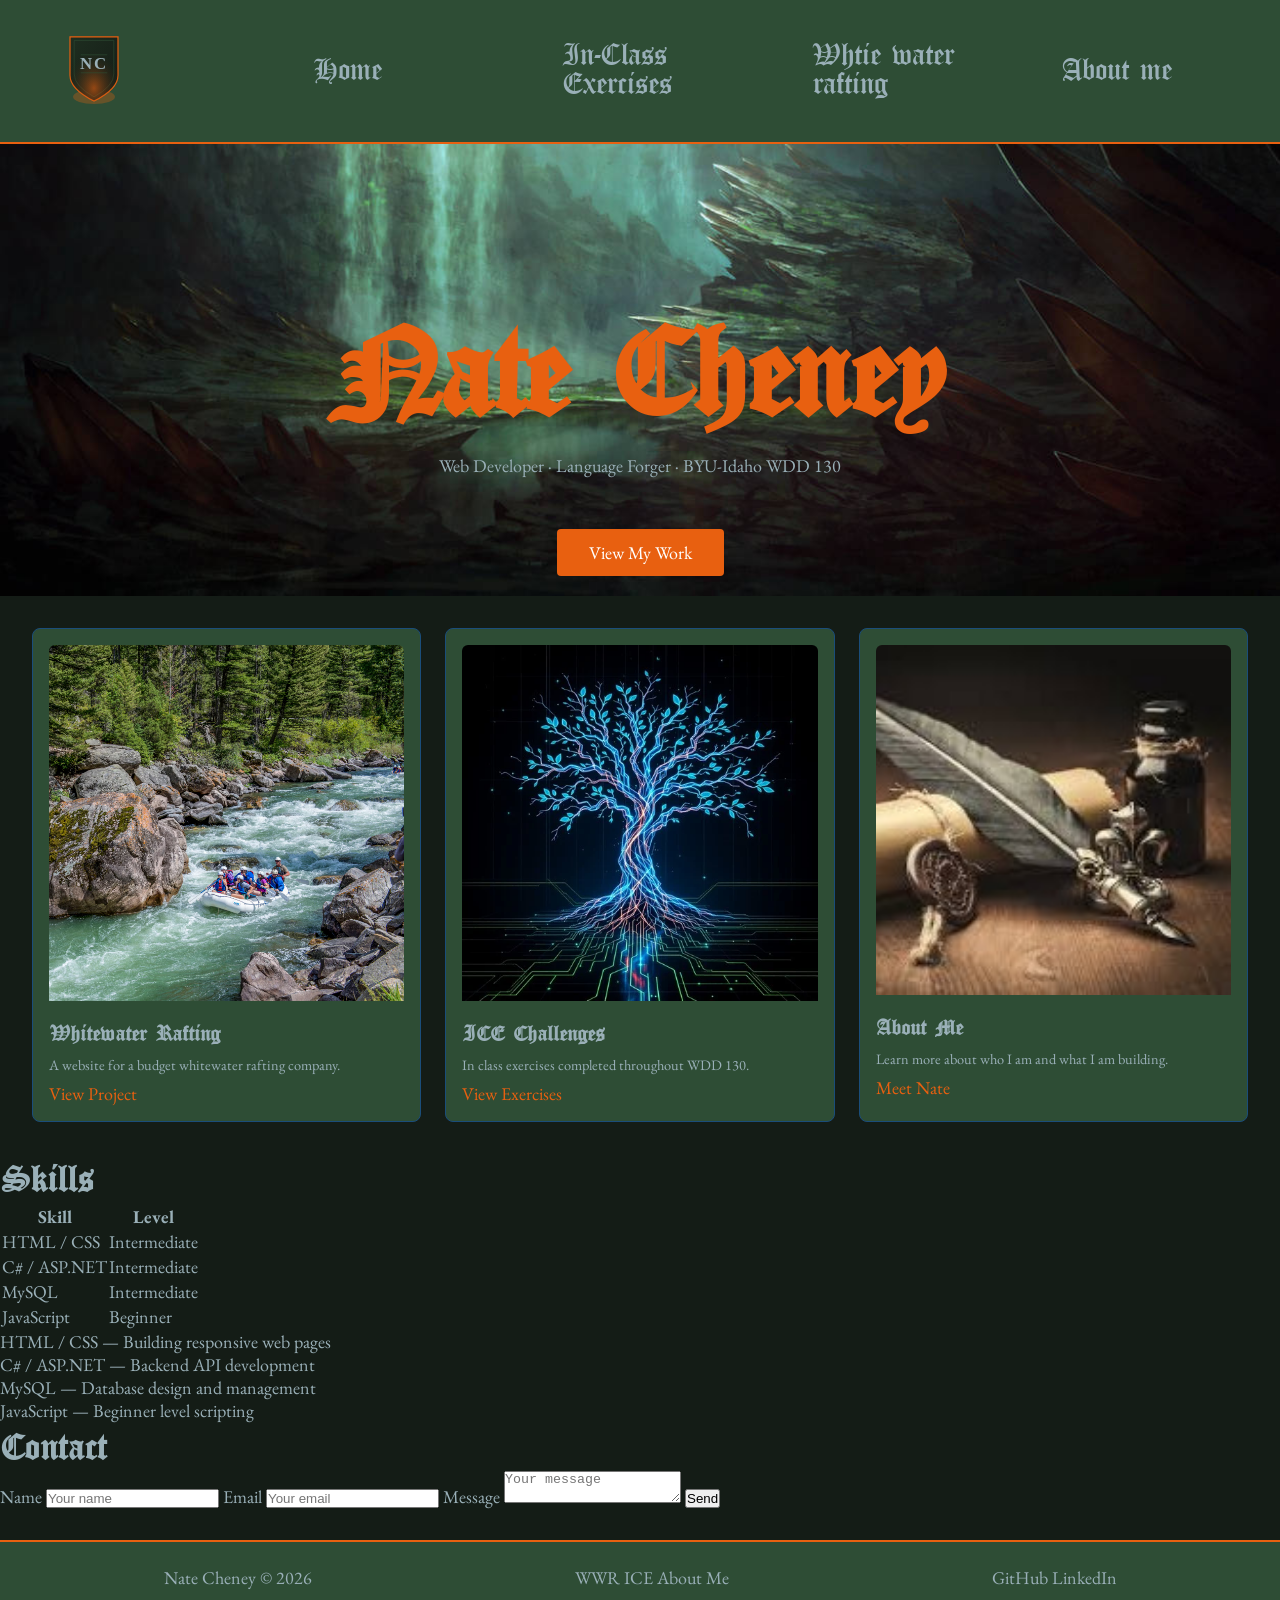
<file: index.html>
<!DOCTYPE html>
<html lang="en">
    <head>
        <meta charset="UTF-8">
        <meta name="viewport" content="width=device-width, initial-scale=1.0">
        <title>Nate Cheney | WDD 130 Portal</title>
        <link rel="stylesheet" href="styles/portal.css">
    </head>
<body>
    <div id="content">
        <header>
            <nav id="main-nav">
                <a href="index.html" id="logolink">
                <img src="Images\nc_logo.svg" alt="NC Logo" class="logo">
            </a>
                <a href="index.html">Home</a>
                <a href="ice.html">In-Class Exercises</a>
                <a href="White_water_raffting\index.html">Whtie water rafting</a>
                <a href="about.html">About me</a>
            </nav>
        </header>
        <main>
            <section id="hero">
                <img src="Images\crystal_caves_by_josheiten_d5z8fes-pre.jpg" alt="hero image" id="hero-img">
                <div id="hero-msg">
                    <h1>Nate Cheney</h1>
                    <p>Web Developer · Language Forger · BYU-Idaho WDD 130</p>
                    <a href="#projects" class="btn">View My Work</a>
                </div>
            </section>
            <section id="projects">
                <div class="card">
                    <img src="Images\464912f01ede0c622b607bbdfcefc68f860dd9e0-2100x1402.avif" alt="Whitewater Rafting Site">
                    <h2>Whitewater Rafting</h2>
                    <p>A website for a budget whitewater rafting company.</p>
                    <a href="White_water_raffting/index.html">View Project</a>
                </div>
                <div class="card">
                    <img src="Images\digital-tree-network-stockcake.webp" alt="In Class Exercises">
                    <h2>ICE Challenges</h2>
                    <p>In class exercises completed throughout WDD 130.</p>
                    <a href="ice.html">View Exercises</a>
                </div>
                <div class="card">
                    <img src="Images\scroll(01).jpg" alt="About Me">
                    <h2>About Me</h2>
                    <p>Learn more about who I am and what I am building.</p>
                    <a href="about.html">Meet Nate</a>
                </div>
            </section>
            <section id="skills">
                <h2>Skills</h2>
                <table>
                    <tr>
                        <th>Skill</th>
                        <th>Level</th>
                    </tr>
                    <tr>
                        <td>HTML / CSS</td>
                        <td>Intermediate</td>
                    </tr>
                    <tr>
                        <td>C# / ASP.NET</td>
                        <td>Intermediate</td>
                    </tr>
                    <tr>
                        <td>MySQL</td>
                        <td>Intermediate</td>
                    </tr>
                    <tr>
                        <td>JavaScript</td>
                        <td>Beginner</td>
                    </tr>
                </table>
                <ul>
                    <li>HTML / CSS — Building responsive web pages</li>
                    <li>C# / ASP.NET — Backend API development</li>
                    <li>MySQL — Database design and management</li>
                    <li>JavaScript — Beginner level scripting</li>
                </ul>
            </section>
        
            <section id="contact">
                <h2>Contact</h2>
                <form>
                    <label for="name">Name</label>
                    <input type="text" id="name" name="name" placeholder="Your name">
                    <label for="email">Email</label>
                    <input type="email" id="email" name="email" placeholder="Your email">
                    <label for="message">Message</label>
                    <textarea id="message" name="message" placeholder="Your message"></textarea>
                    <button type="submit">Send</button>
                </form>
            </section>
        </main>
        <footer>
            <p>Nate Cheney &copy; 2026</p>
            <nav>
                <a href="wwr.html">WWR</a>
                <a href="ice.html">ICE</a>
                <a href="about.html">About Me</a>
            </nav>
            <div class="social">
                <a href="https://github.com" target="_blank">GitHub</a>
                <a href="https://linkedin.com" target="_blank">LinkedIn</a>
            </div>
        </footer>
    </div>
</body>
</html>
</file>
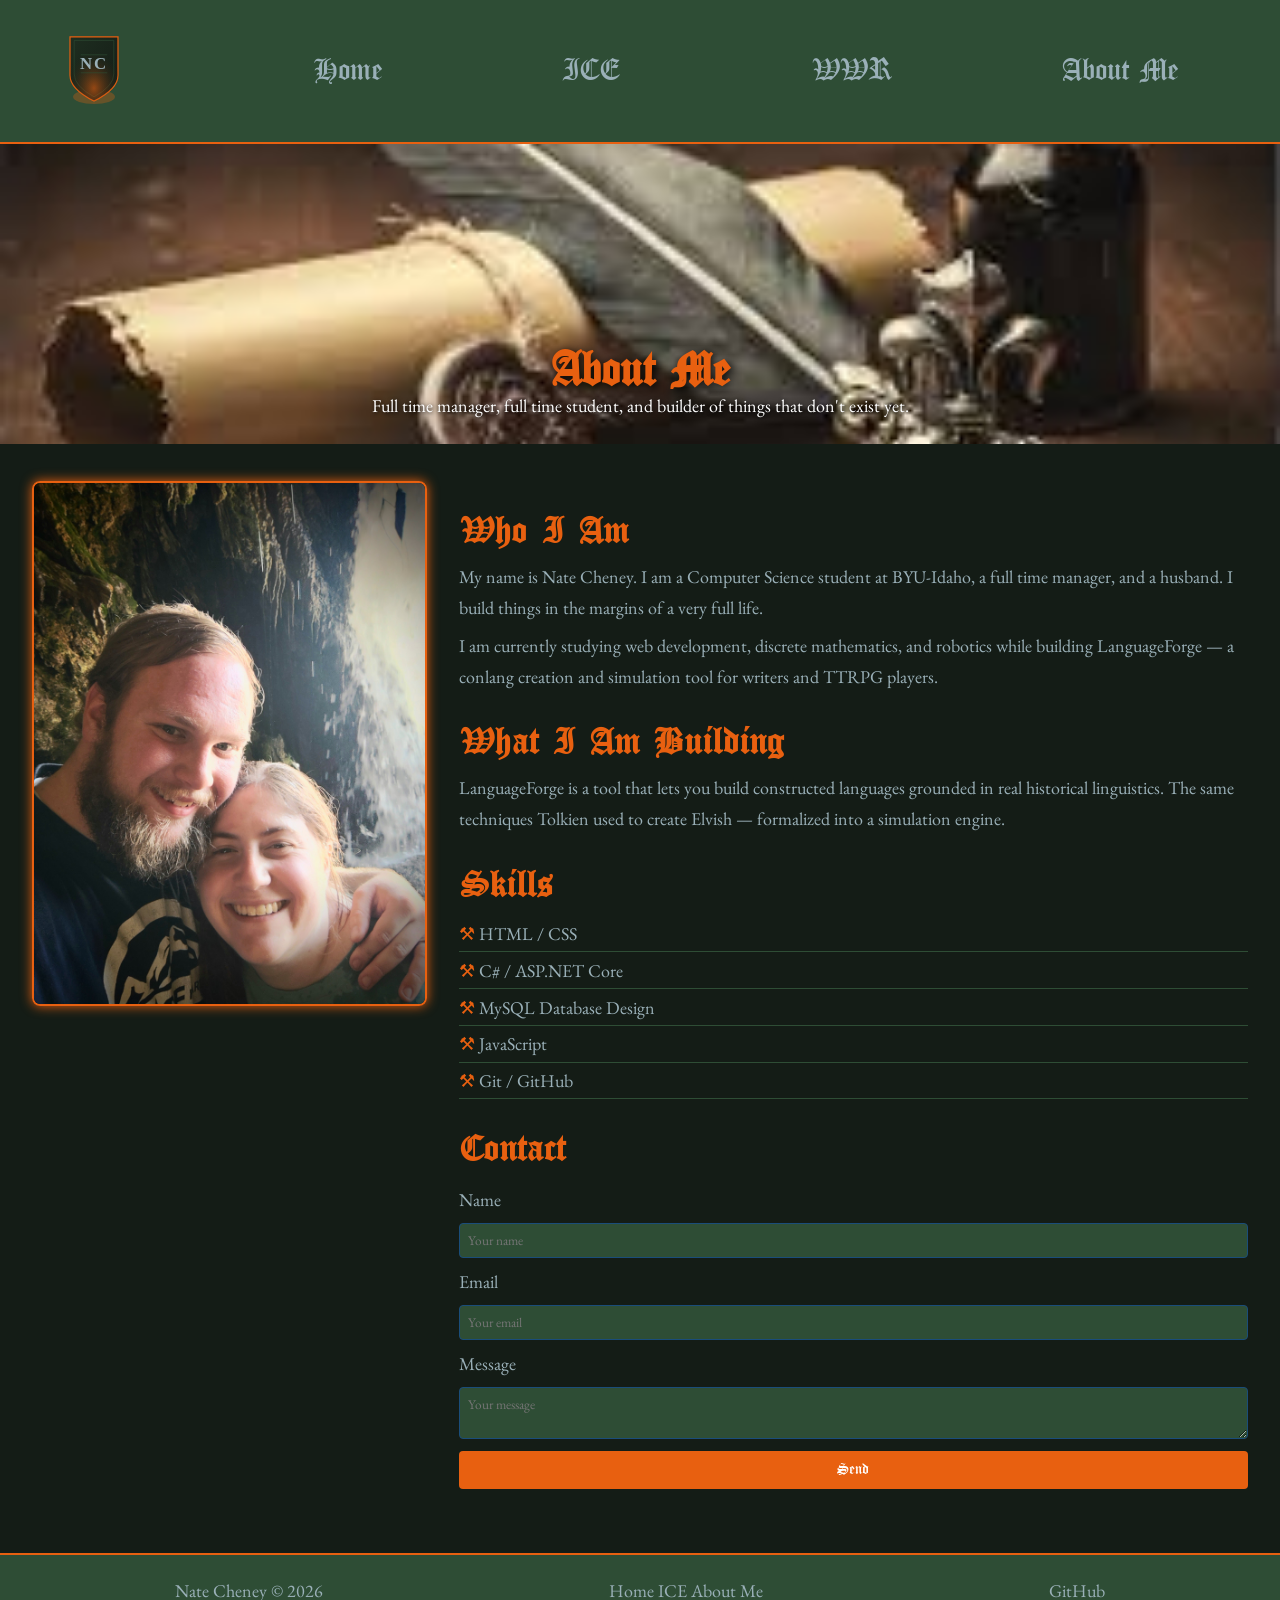
<file: about.html>
<!DOCTYPE html>
<html lang="en">
    <head>
        <meta charset="UTF-8">
        <meta name="viewport" content="width=device-width, initial-scale=1.0">
        <title>Nate Cheney | About Me</title>
        <link rel="stylesheet" href="styles/portal.css">
    </head>
    <body>
        <div id="content">
            <header>
                <nav id="main-nav">
                    <a href="index.html" id="logolink">
                        <img src="Images/nc_logo.svg" alt="NC Logo" class="logo">
                    </a>
                    <a href="index.html">Home</a>
                    <a href="ice.html">ICE</a>
                    <a href="White_water_raffting/index.html">WWR</a>
                    <a href="about.html">About Me</a>
                </nav>
            </header>
            <main>
                <section id="about-hero">
                    <section id="about-hero">
                        <img src="Images/scroll.jpg" alt="scroll" id="about-hero-img">
                        <div id="about-hero-msg">
                            <h1>About Me</h1>
                            <p>Full time manager, full time student, and builder of things that don't exist yet.</p>
                        </div>
                    </section>
                </section>
                <section id="about-content">
                    <img src="Images/nate.jpg" alt="Nate Cheney" id="profile-img">
                    <div id="about-text">
                        <h2>Who I Am</h2>
                        <p>My name is Nate Cheney. I am a Computer Science student at BYU-Idaho, a full time manager, and a husband. I build things in the margins of a very full life.</p>
                        <p>I am currently studying web development, discrete mathematics, and robotics while building LanguageForge — a conlang creation and simulation tool for writers and TTRPG players.</p>
                        <h2>What I Am Building</h2>
                        <p>LanguageForge is a tool that lets you build constructed languages grounded in real historical linguistics. The same techniques Tolkien used to create Elvish — formalized into a simulation engine.</p>
                        <h2>Skills</h2>
                        <ul>
                            <li>HTML / CSS</li>
                            <li>C# / ASP.NET Core</li>
                            <li>MySQL Database Design</li>
                            <li>JavaScript</li>
                            <li>Git / GitHub</li>
                        </ul>
                        <h2>Contact</h2>
                        <form>
                            <label for="name">Name</label>
                            <input type="text" id="name" name="name" placeholder="Your name">
                            <label for="email">Email</label>
                            <input type="email" id="email" name="email" placeholder="Your email">
                            <label for="message">Message</label>
                            <textarea id="message" name="message" placeholder="Your message"></textarea>
                            <button type="submit">Send</button>
                        </form>
                    </div>
                </section>
            </main>
            <footer>
                <p>Nate Cheney &copy; 2026</p>
                <nav>
                    <a href="index.html">Home</a>
                    <a href="ice.html">ICE</a>
                    <a href="about.html">About Me</a>
                </nav>
                <div class="social">
                    <a href="https://github.com/ncheney5" target="_blank">GitHub</a>
                </div>
            </footer>
        </div>
    </body>
</html>
</file>
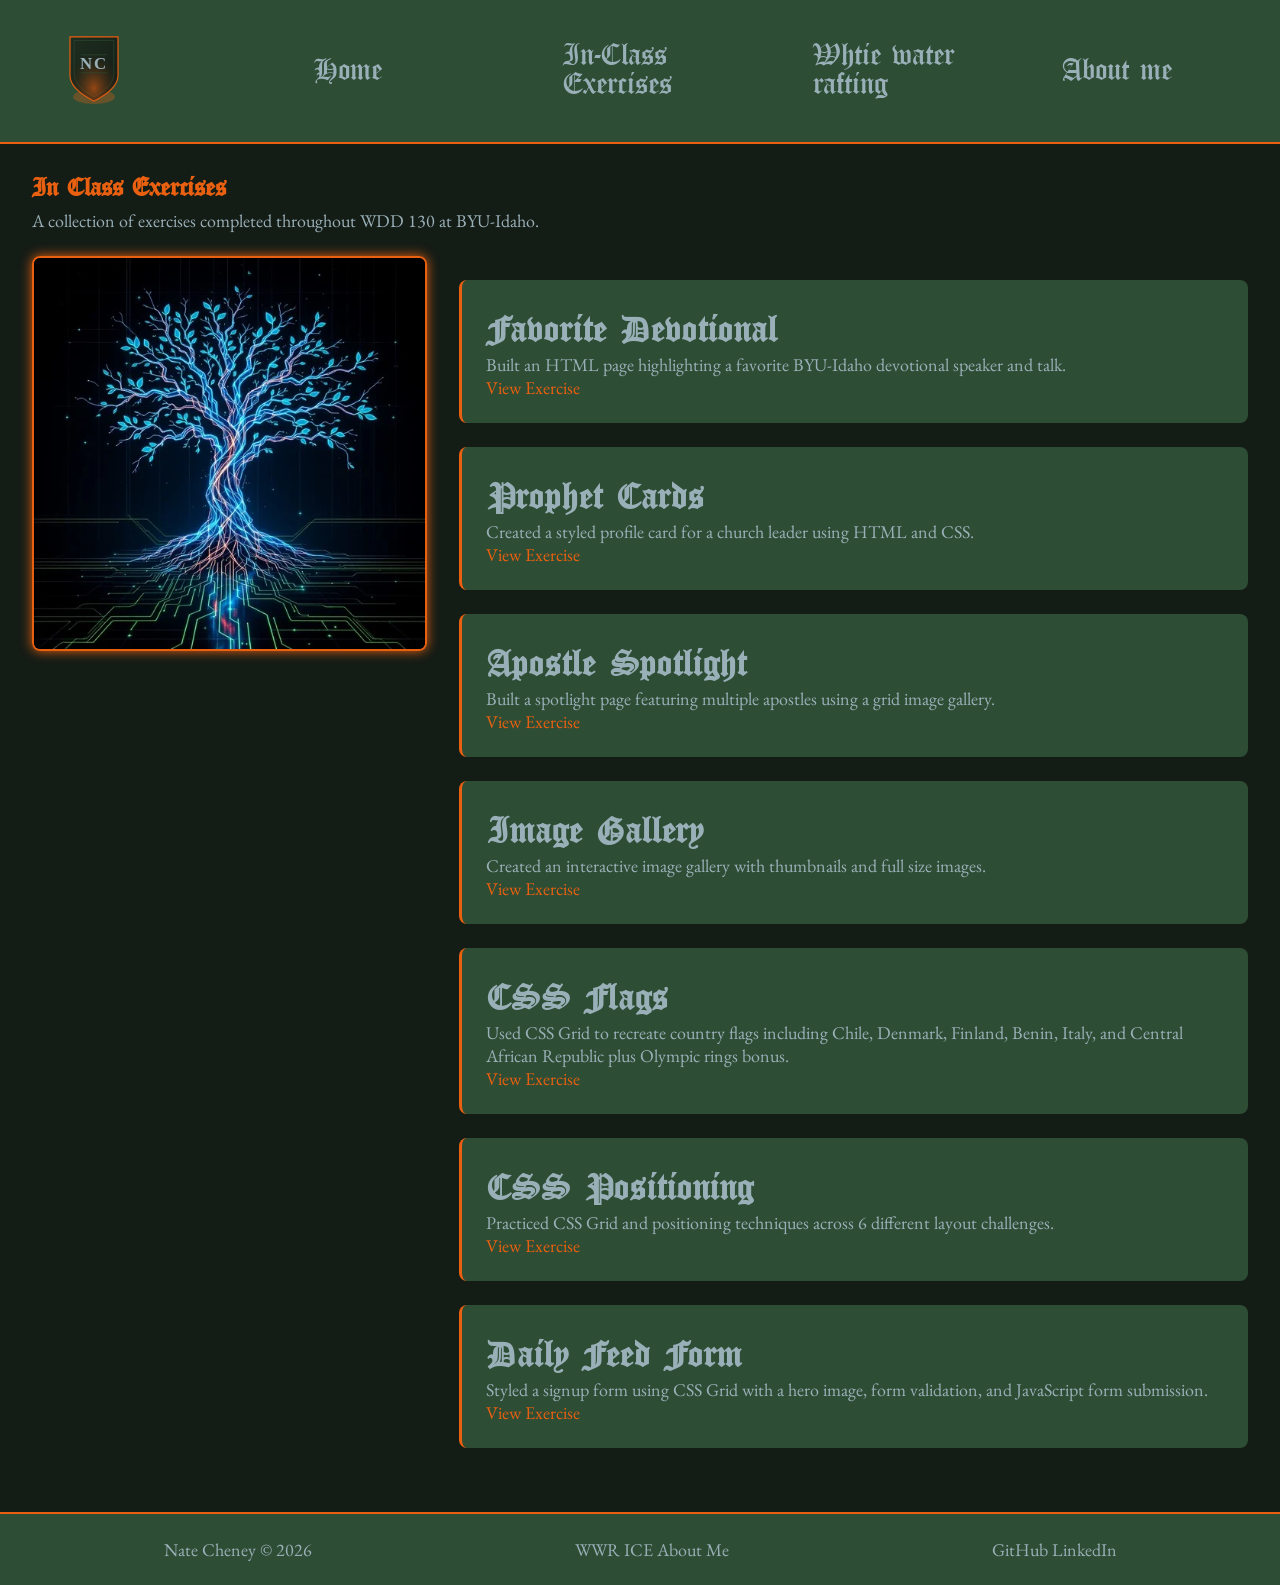
<file: ice.html>
<!DOCTYPE html>
<html lang="en">
    <head>
        <meta charset="UTF-8">
        <meta name="viewport" content="width=device-width, initial-scale=1.0">
        <title>Nate Cheney | WDD 130 Portal</title>
        <link rel="stylesheet" href="styles/portal.css">
    </head>
<body>
    <div id="content">
        <header>
            <nav id="main-nav">
                <a href="index.html" id="logolink">
                <img src="Images\nc_logo.svg" alt="NC Logo" class="logo">
            </a>
                <a href="index.html">Home</a>
                <a href="in_class_exercises\basics.html">In-Class Exercises</a>
                <a href="White_water_raffting\landing.html">Whtie water rafting</a>
                <a href="about.html">About me</a>
            </nav>
        </header>
        <main>
            <section id="ice-content">
                <h1>In Class Exercises</h1>
                <p>A collection of exercises completed throughout WDD 130 at BYU-Idaho.</p>
                <div id="ice-grid">
                    <img src="Images/digital-tree-network-stockcake.webp" alt="Language Forge Tech Tree" id="ice-hero-img">
                <ul>
                    <li>
                        <h2>Favorite Devotional</h2>
                        <p>Built an HTML page highlighting a favorite BYU-Idaho devotional speaker and talk.</p>
                        <a href="in_class_exercises/favorite_devo/favdevo.html" target="_blank">View Exercise</a>
                    </li>
                    <li>
                        <h2>Prophet Cards</h2>
                        <p>Created a styled profile card for a church leader using HTML and CSS.</p>
                        <a href="in_class_exercises/prophet_cards/prophet_cards/oaks.html" target="_blank">View Exercise</a>
                    </li>
                    <li>
                        <h2>Apostle Spotlight</h2>
                        <p>Built a spotlight page featuring multiple apostles using a grid image gallery.</p>
                        <a href="in_class_exercises/apostle_spotlight/apostle_spotlight/apostles.html" target="_blank">View Exercise</a>
                    </li>
                    <li>
                        <h2>Image Gallery</h2>
                        <p>Created an interactive image gallery with thumbnails and full size images.</p>
                        <a href="in_class_exercises/gallery/gallery/gallery.html" target="_blank">View Exercise</a>
                    </li>
                    <li>
                        <h2>CSS Flags</h2>
                        <p>Used CSS Grid to recreate country flags including Chile, Denmark, Finland, Benin, Italy, and Central African Republic plus Olympic rings bonus.</p>
                        <a href="in_class_exercises/grid_flags/grid_flags/flags.html" target="_blank">View Exercise</a>
                    </li>
                    <li>
                        <h2>CSS Positioning</h2>
                        <p>Practiced CSS Grid and positioning techniques across 6 different layout challenges.</p>
                        <a href="in_class_exercises/positioning/positioning.html" target="_blank">View Exercise</a>
                    </li>
                    <li>
                        <h2>Daily Feed Form</h2>
                        <p>Styled a signup form using CSS Grid with a hero image, form validation, and JavaScript form submission.</p>
                        <a href="in_class_exercises/signup/signup.html" target="_blank">View Exercise</a>
                    </li>
                </ul>
            </section>
        </main>
        <footer>
            <p>Nate Cheney &copy; 2026</p>
            <nav>
                <a href="wwr.html">WWR</a>
                <a href="ice.html">ICE</a>
                <a href="about.html">About Me</a>
            </nav>
            <div class="social">
                <a href="https://github.com" target="_blank">GitHub</a>
                <a href="https://linkedin.com" target="_blank">LinkedIn</a>
            </div>
        </footer>
    </div>
</body>
</html>
</file>
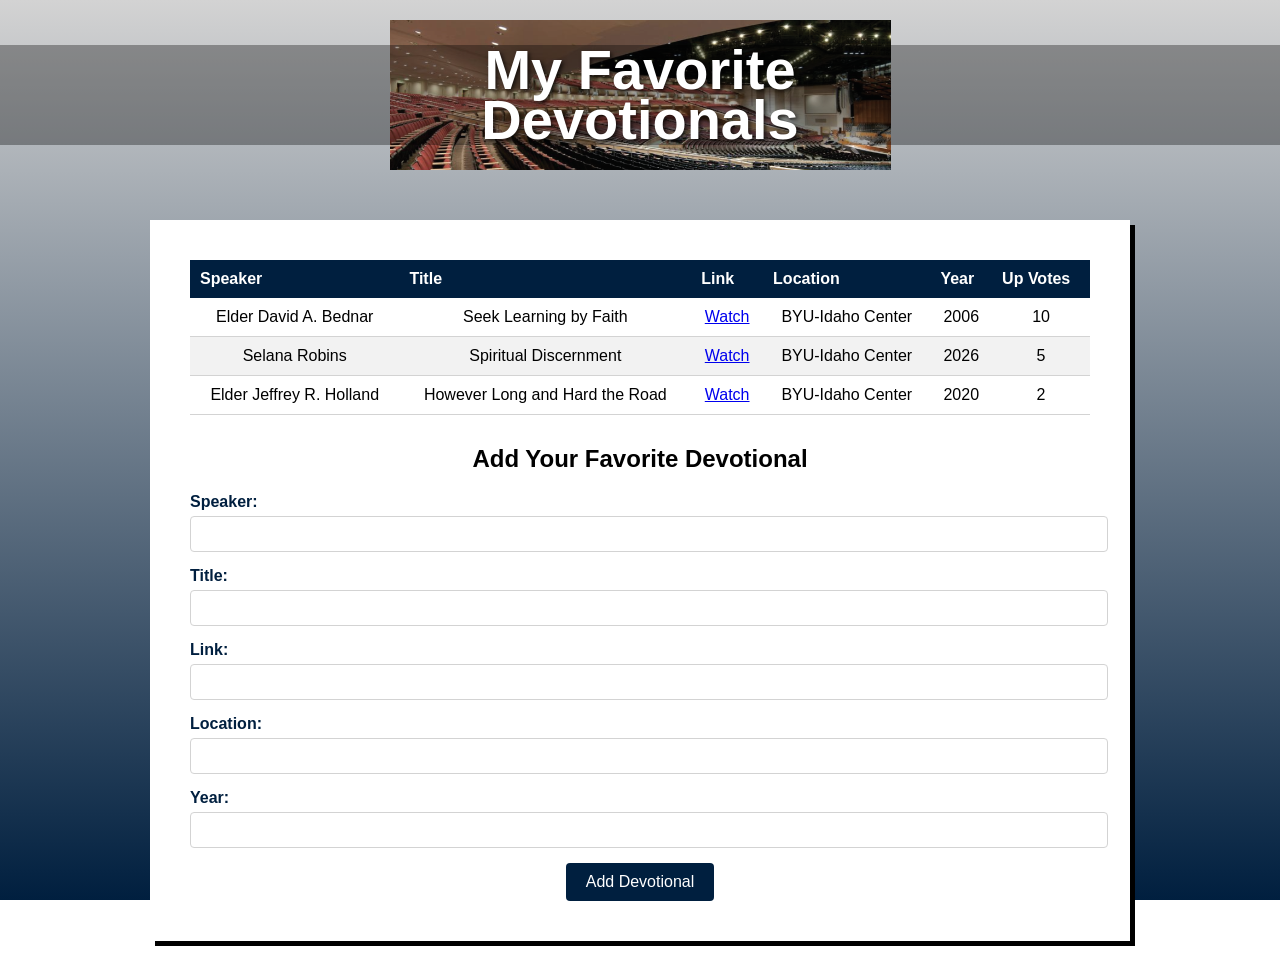
<file: in_class_exercises/favorite_devo/favdevo.html>
<!DOCTYPE html>
<html lang="en">
<head>
  <meta charset="UTF-8" />
  <meta name="viewport" content="width=device-width, initial-scale=1.0"/>
  <title>My Favorite Devotionals</title>
  <link rel="stylesheet" href="styles/styles.css" />
</head>
<body>
  <div class="container">
    <header class="header">
      <div class="header-image">
        <h1>My Favorite<br>Devotionals</h1>
      </div>
    </header>
    <main>
      <div class="content-box">
        <table>
          <thead>
            <tr>
              <th>Speaker</th>
              <th>Title</th>
              <th>Link</th>
              <th>Location</th>
              <th>Year</th>
              <th>Up Votes</th>
            </tr>
          </thead>
          <tbody>
            <tr>
              <td>Elder David A. Bednar</td>
              <td>Seek Learning by Faith</td>
              <td><a href="https://www.byui.edu/speeches/devotionals/david-a-bednar/seek-learning-by-faith-september-29-2006">Watch</a></td>
              <td>BYU-Idaho Center</td>
              <td>2006</td>
              <td>10</td>
            </tr>
            <tr>
              <td>Selana Robins</td>
              <td>Spiritual Discernment</td>
              <td><a href="https://www.byui.edu/speeches/devotionals/selena-robins/spiritual-discernment-may-26-2026">Watch</a></td>
              <td>BYU-Idaho Center</td>
              <td>2026</td>
              <td>5</td>
            </tr>
            <tr>
              <td>Elder Jeffrey R. Holland</td>
              <td>However Long and Hard the Road</td>
              <td><a href="https://www.byui.edu/speeches/devotionals/jeffrey-r-holland/how-ever-long-and-hard-the-road-may-19-2020">Watch</a></td>
              <td>BYU-Idaho Center</td>
              <td>2020</td>
              <td>2</td>
            </tr>
          </tbody>
        </table>
        <h2>Add Your Favorite Devotional</h2>
        <form>
          <div>
            <label for="speaker">Speaker:</label>
            <input type="text" id="speaker" name="speaker" required />
          </div>
          <div>
            <label for="title">Title:</label>
            <input type="text" id="title" name="title" required />
          </div>
          <div>
            <label for="link">Link:</label>
            <input type="url" id="link" name="link" required />
          </div>
          <div>
            <label for="location">Location:</label>
            <input type="text" id="location" name="location" required />
          </div>
          <div>
          <label for="year">Year:</label>
          <input type="number" id="year" name="year" required />
          </div>
          <button type="submit">Add Devotional</button>
        </form>
      </div>
    </main>
  </div>
</body>
</html>
</file>
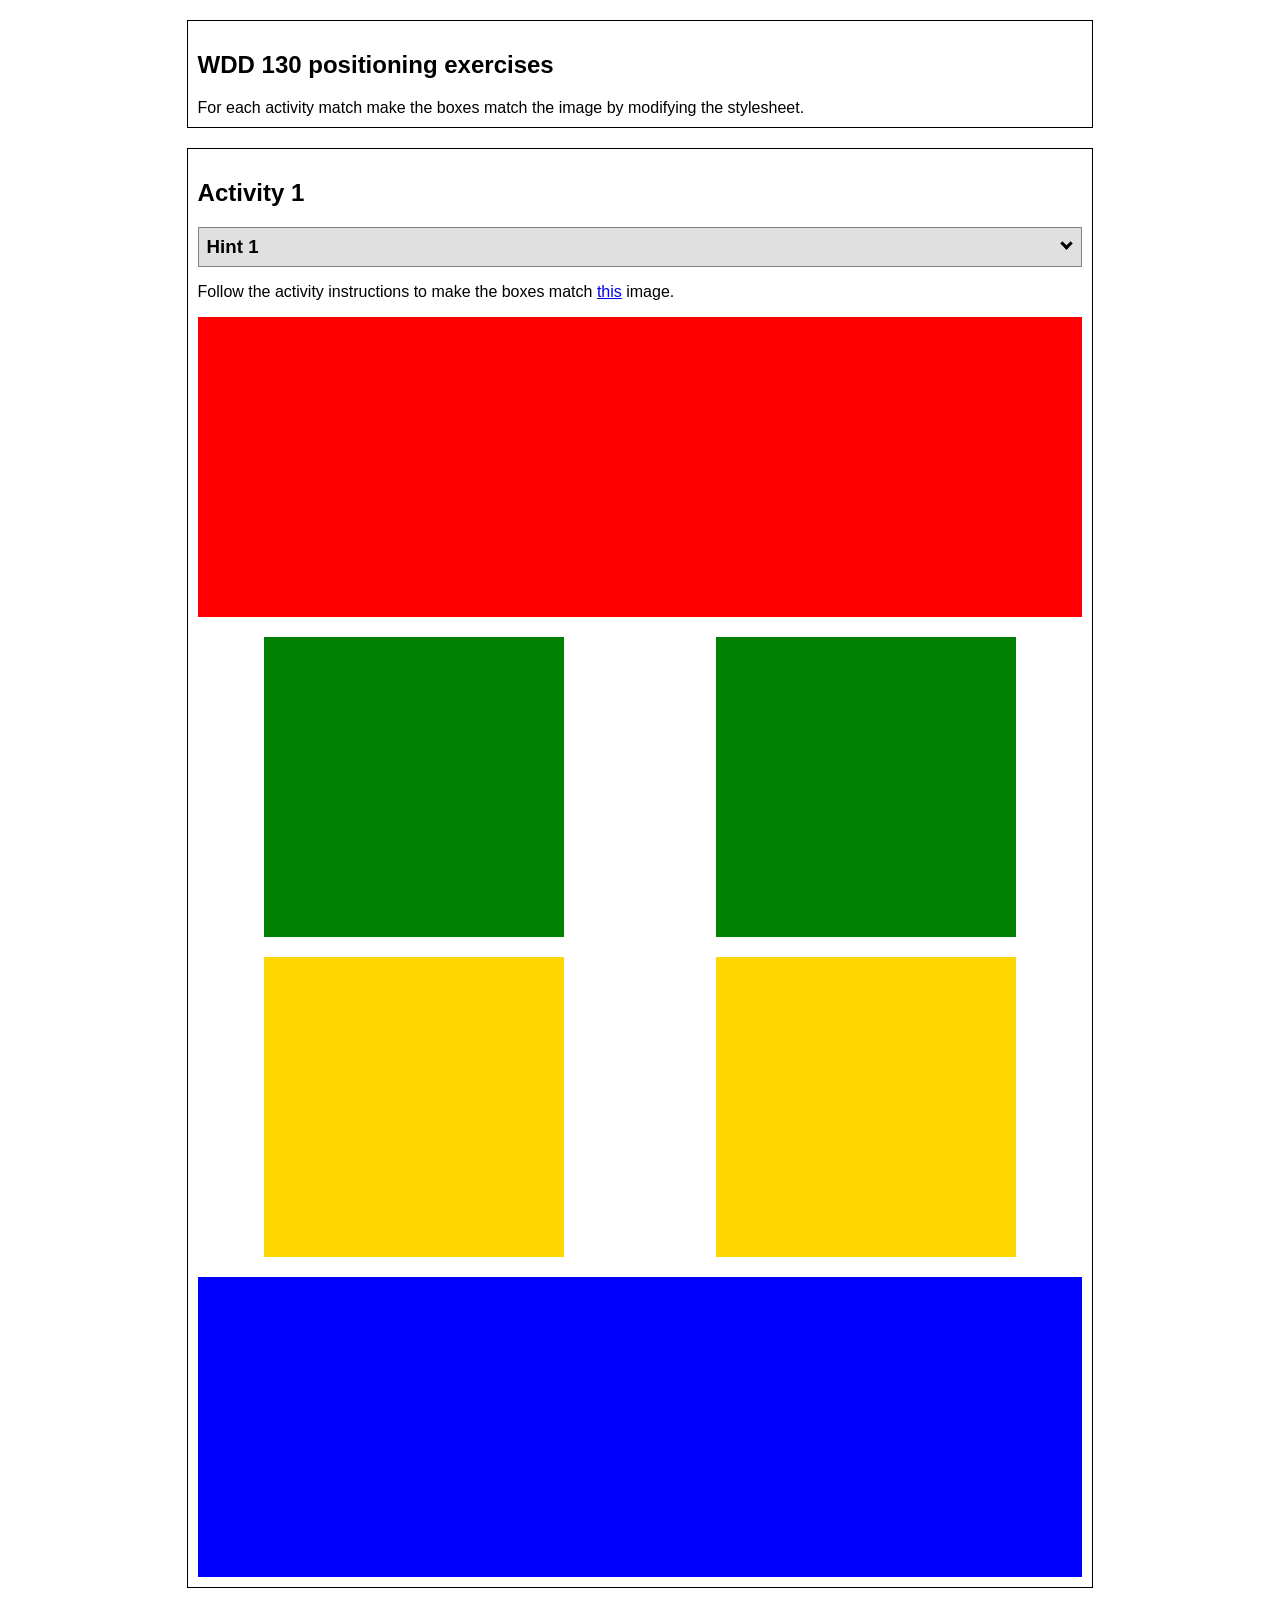
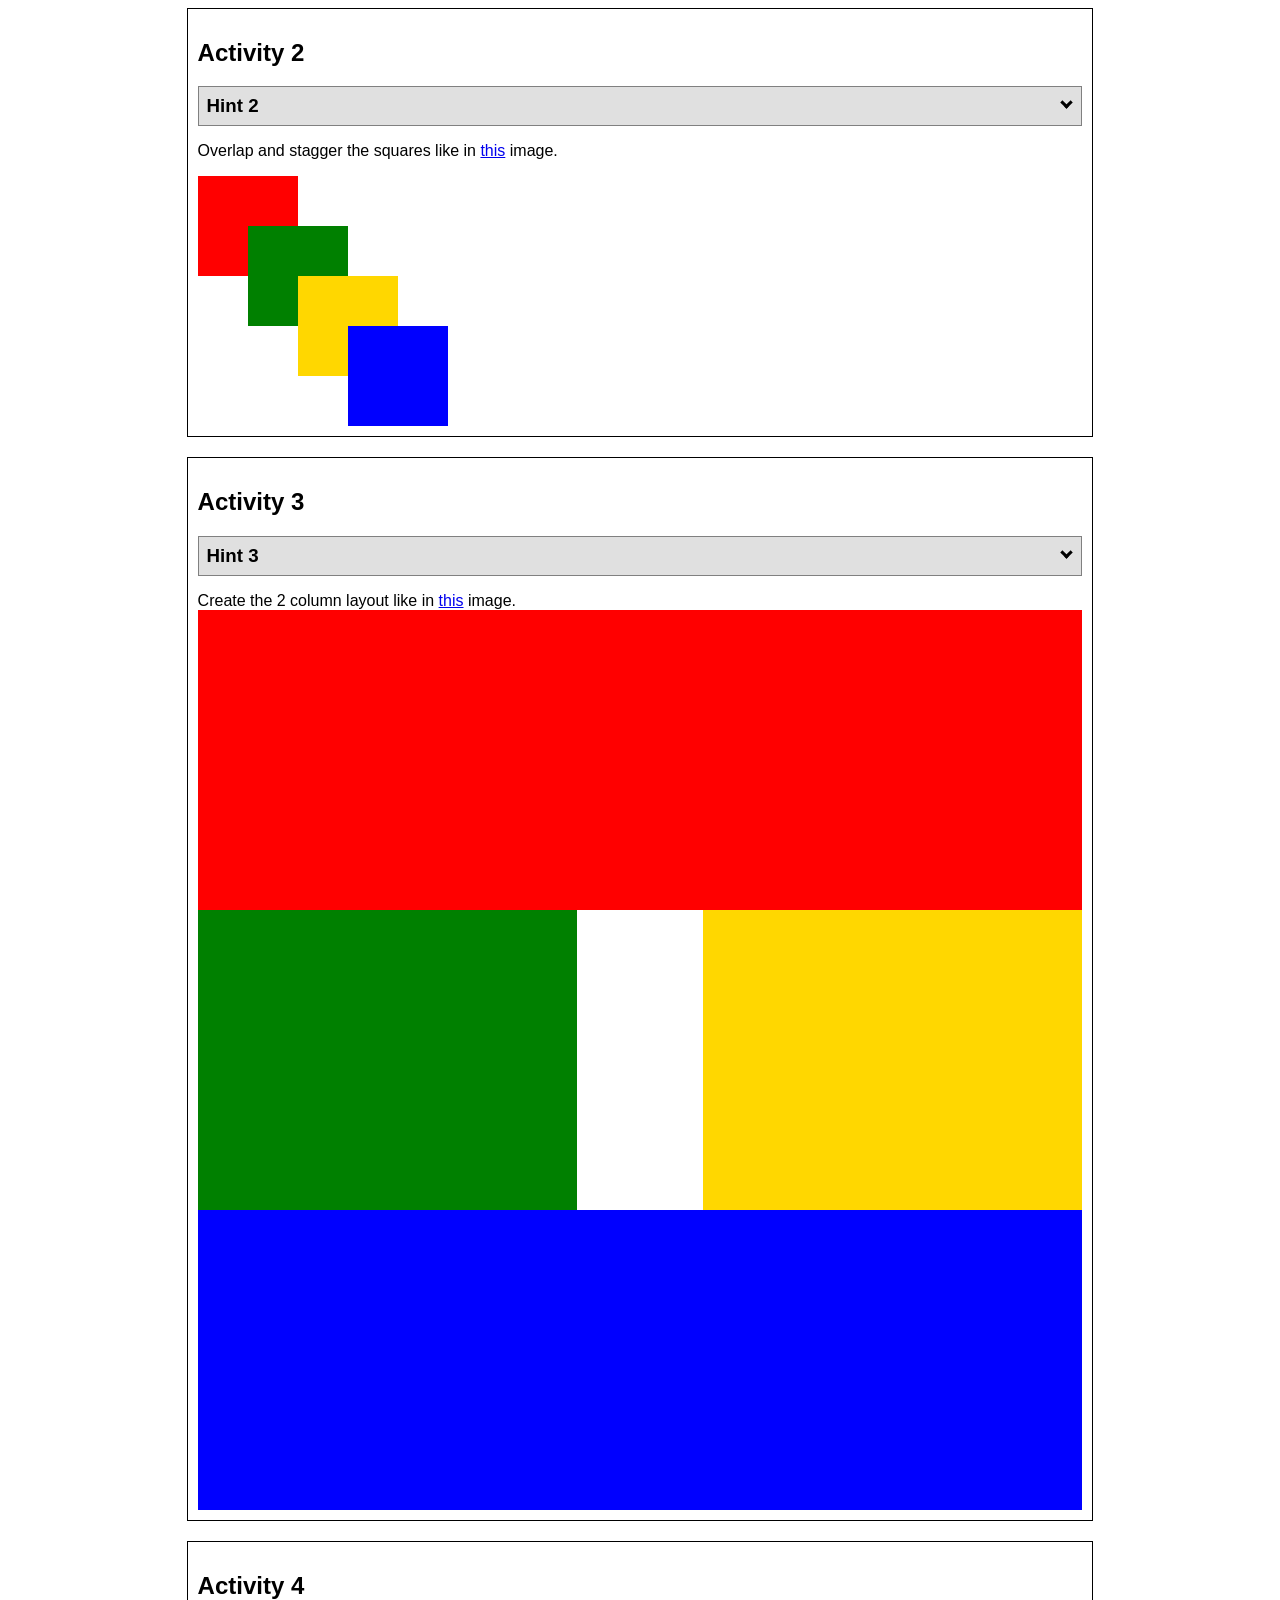
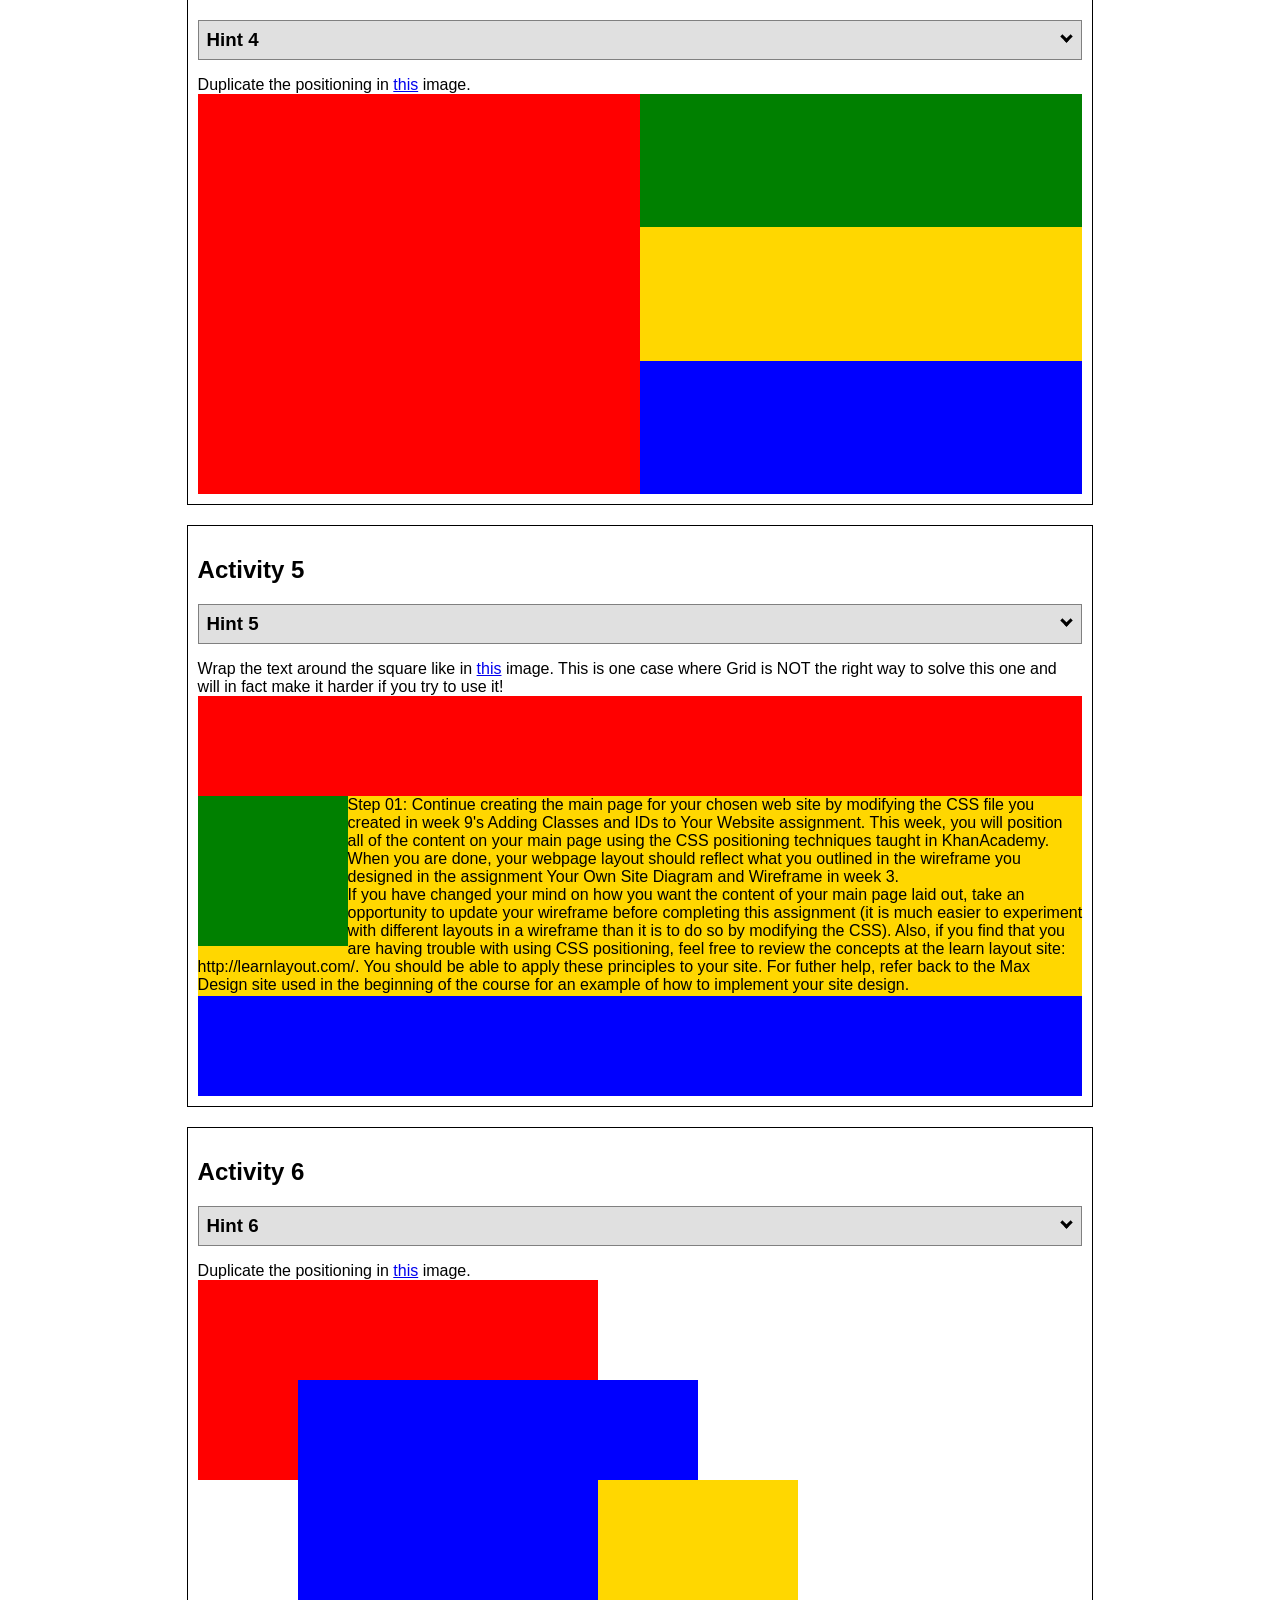
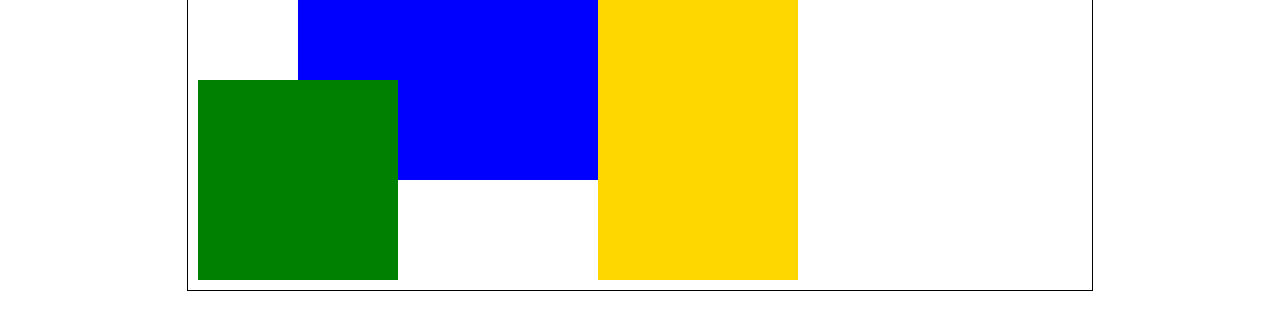
<file: in_class_exercises/positioning/positioning.html>
<!DOCTYPE html>
<html lang="en">
  <head>
    <!-- HTML - Name: positioning.html -->
    <title>Positioning Activity</title>
    <link rel="stylesheet" type="text/css" href="positionstyles.css" />
  </head>
  <body>
    <div class="activity">
      <h2>WDD 130 positioning exercises</h2>
      For each activity match make the boxes match the image by modifying the stylesheet.</div>
    <div class="activity">
      <h2>Activity 1</h2>
      <section class="hint"><input type="checkbox" ><i></i> <h3>Hint 1</h3><div><p>Use the activity instructions for the firt activity</a></p></div></section>
      <p>Follow the activity instructions to make the boxes match  <a href="images/example1.png" target="_blank">this</a> image.</p>
      <div class="content1" >
        <div class="red1" ></div>
        <div class="green1" ></div>
        <div class="green1" ></div>
        <div class="yellow1"></div>
        <div class="yellow1"></div>
        <div class="blue1"></div>
      </div>
    </div>
    <div class="activity">
      <h2>Activity 2</h2>
      <section class="hint"><input type="checkbox" > <h3>Hint 2</h3><i></i><div>
      <ul>
      <li>grid-template-columns: 50px 50px 50px 50px 50px </li></ul></div></section>
      <p>Overlap and stagger the squares like in <a href="images/example2.png" target="_blank">this</a> image.</p>
      <div class="content2" >
        <div class="red2" ></div>
        <div class="green2" ></div>
        <div class="yellow2"></div>
        <div class="blue2"></div>
      </div>
    </div>
    <div class="activity">
      <h2>Activity 3</h2>
      <section class="hint"><input type="checkbox" > <h3>Hint 3</h3><i></i><div><p>This one is going to be best solved with CSS Grid. Remember to make the boxes the right width first...then start moving them around. </p><h4>Properties used:</h4><ul><li>display:grid;</li><li>grid-template-columns:</li><li>grid-column-gap:</li>
        <li>grid-column:</li>  </ul></div></section>
      Create the 2 column layout like in <a href="images/example3.png" target="_blank">this</a>  image.
      <div class="content3" >
        <div class="red3" ></div>
        <div class="green3" ></div>
        <div class="yellow3"></div>
        <div class="blue3"></div>
      </div>
    </div>
    <div class="activity">
      <h2>Activity 4</h2>
      <section class="hint"><input type="checkbox" > <h3>Hint 4</h3><i></i><div><p>For the others we have been primarily concerned with width. For this one you will need to adjust height as well. </p><h4>Properties used:</h4><ul><li>display:grid;</li><li>grid-template-columns:</li><li>grid-row:</li></ul></div></section>
      Duplicate the positioning in <a href="images/example4.png" target="_blank">this</a> image. 
      <div class="content4" >
        <div class="red4" ></div>
        <div class="green4" ></div>
        <div class="yellow4"></div>
        <div class="blue4"></div>
      </div>
    </div>

    <div class="activity">
      <h2>Activity 5</h2>
      <section class="hint"><input type="checkbox" > <h3>Hint 5</h3><i></i><div><p>Grid is <strong>not</strong> the right way to do this.  In fact there is only one way to really do that...and that is with float. Remember that we float the thing we want the text to wrap around.  Also remember to start by making all the shapes the right size and shape.</p><h4>Properties used:</h4><ul><li>float: left;</li></ul></div></section>
      Wrap the text around the square like in <a href="images/example5.png" target="_blank">this</a> image. This is one case where Grid is NOT the right way to solve this one and will in fact make it harder if you try to use it!
      <div class="content5" >
        <div class="red5" ></div>
        <div class="green5" ></div>
        <div class="yellow5">Step 01: Continue creating the main page for your chosen web site by modifying the CSS file you created in week 9's Adding Classes and IDs to Your Website assignment. This week, you will position all of the content on your main page using the CSS positioning techniques taught in KhanAcademy. When you are done, your webpage layout should reflect what you outlined in the wireframe you designed in the assignment Your Own Site Diagram and Wireframe in week 3. <br />
          If you have changed your mind on how you want the content of your main page laid out, take an opportunity to update your wireframe before completing this assignment (it is much easier to experiment with different layouts in a wireframe than it is to do so by modifying the CSS). Also, if you find that you are having trouble with using CSS positioning, feel free to review the concepts at the learn layout site: http://learnlayout.com/. You should be able to apply these principles to your site. For futher help, refer back to the Max Design site used in the beginning of the course for an example of how to implement your site design.</div>
        <div class="blue5"></div>
      </div>
    </div>
    <div class="activity">
      <h2>Activity 6</h2>
      <section class="hint"><input type="checkbox" > <h3>Hint 6</h3><i></i><div><p>This one is all about visualizing the grid behind the layout. If you are having a hard time doing that first: all the sizes are even multiples of 100, and second here is another example with the lines drawn: <a href="images/example6-hint.png" target="_blank">example 6 with lines</a>. For this one you will find it easiest if you use px for the column width. You can also use <kbd>z-index</kbd> to control the element layering.    </p><h4>Properties used:</h4><ul><li>display:grid;</li><li>grid-template-columns:</li><li>grid-column:</li><li>grid-row:</li><li><a href="https://www.w3schools.com/cssref/pr_pos_z-index.asp" target="_blank">z-index:</a></li></ul></div></section>
      Duplicate the positioning in <a href="images/example6.png" target="_blank">this</a> image.
      <div class="content6" >
        <div class="red6" ></div>
        <div class="green6" ></div>
        <div class="yellow6"></div>
        <div class="blue6"></div>
      </div>
    </div>
  </body>
</html>
</file>
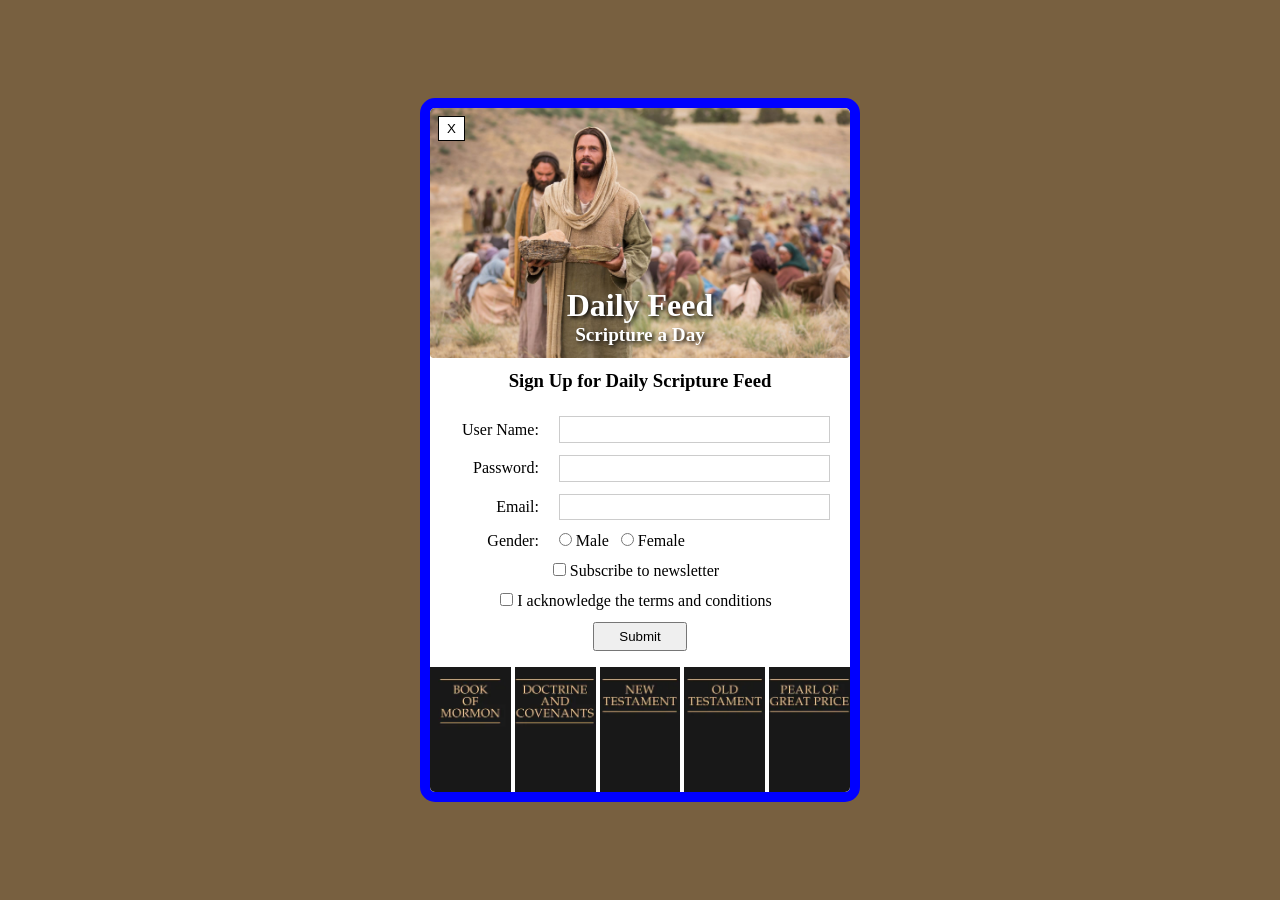
<file: in_class_exercises/signup/signup.html>
<!DOCTYPE html>
<html lang="en">

<head>
    <meta charset="UTF-8">
    <meta name="viewport" content="width=device-width, initial-scale=1.0">
    <title>Daily Feed Sign Up</title>

    <style>
        * {
            margin: 0;
        }

        body {
            background: rgb(120, 96, 64);
            display:flex;
            justify-content: center;
            align-items: center;
            min-height: 100vh;
        }

        #formContainer {
            background: rgb(255, 255, 255);
            margin: 50px auto;
            border-radius: 15px;
            border: 10px solid blue;
            width: 420px;
            overflow: hidden;
        }

        #myForm {
            padding: 1rem 2rem;
            display: grid;
            grid-template-columns: auto 1fr;
            gap: 0.75rem;
            align-items:center;
            border-radius: 12px;
        }

        #hero {
            position: relative;
        }

        #hero img {
            width: 100%;
            height: 250px;
            object-fit: cover;
            border-radius: 4px;

        }
        #hero-text {
            position: absolute;
            bottom: 1rem;
            left: 50%;
            transform: translateX(-50%);
            color: white;
            text-align: center;
            text-shadow: 2px 2px 4px black;
        }

        #hero-text h1 {
            font-size: 2rem;
            font-weight: bold;
        }

        #hero-text h2 {
            font-size: 1.2rem;
        }

        h3{
            grid-column: 1/3;
            text-align: center;
            font-weight: bold;
            padding: 0.5rem 0;
        }

        label {
            text-align: right;
            padding-right: 0.5rem;
        }
        input[type="text"],
        input[type="password"],
        input[type="email"] {
            padding: 0.3rem;
            border: 1px solid #ccc;
            width: 100%;
        }

        section {
            grid-column: 1/3;
            text-align: center;
        }

        #closeBtn {
            grid-column: 1/3;
            justify-self: start;
            background: white;
            border: 1px solid black;
            cursor: pointer;
            padding: 0.25rem 0.5rem;
        }

        button[type="submit"] {
            padding: 0.3rem 1.5rem;
        }

        #bottomimg {
            display: grid;
            grid-template-columns: repeat(5, 1fr);
            gap: 0.25rem;
            background: white;
        }

        #bottomimg img {
            width: 100%;
            height: 125px;
            object-fit: cover;
        }
        #closeBtn {
            position: absolute;
            top: 0.5rem;
            left: 0.5rem;
            z-index: 10;
            background: white;
            border: 1px solid black;
            cursor: pointer;
            padding: 0.25rem 0.5rem;
        }

    </style>




</head>

<body>
    <div id="formContainer">
        <div id="hero">
            <button type="button" id="closeBtn">X</button>
            <img src="images/jesus_feeds_5000.jpeg" alt ="daily feed">
            <div id="hero-text">
                <h1>Daily Feed</h1>
                <h2>Scripture a Day</h2>
            </div>
        </div>
        <h3>Sign Up for Daily Scripture Feed</h3>
        <form id="myForm">
            <label for="username">User Name:</label>
            <input type="text" id="username" name="username" required>

            <label for="password">Password:</label>
            <input type="password" id="password" name="password" required>

            <label for="email">Email:</label>
            <input type="email" id="email" name="email" required>

            <label>Gender:</label>
            <div>
                <input type="radio" id="male" name="gender" value="male" required>
                <label for="male">Male</label>
                <input type="radio" id="female" name="gender" value="female" required>
                <label for="female">Female</label>
            </div>

            <section>
                <input type="checkbox" id="newsletter" name="newsletter">
                <label for="newsletter">Subscribe to newsletter</label>
            </section>

            <section>
                <input type="checkbox" id="conditions" name="conditions" required>
                <label for="conditions">I acknowledge the terms and conditions</label>
            </section>

            <section>
                <button type="submit">Submit</button>
            </section>
        </form>
        <div id="bottomimg">
                <img src="images/book_of_mormon.webp" alt="book of mormon">
                <img src="images/doctrine_and_covenants.webp" alt="doctrine and covenants">
                <img src="images/new_testament.webp" alt="new testament">
                <img src="images/old_testament.webp" alt="old testament">
                <img src="images/pearl_of_great_price.webp" alt="pearl of great price">
        </div>
    </div>

    <div id="output"></div>

    <script>
        // Here is some Javascript to start looking forward to wdd131
        document.getElementById("closeBtn").addEventListener("click", function () {
            document.getElementById("formContainer").style.display = "none";
         });
        const form = document.getElementById('myForm');
        const output = document.getElementById('output');

        form.addEventListener('submit', function (event) {
            event.preventDefault(); // Stop form from actually submitting

            const formData = new FormData(form);
            const entries = [];

            for (const [key, value] of formData.entries()) {
                if (key == "password") {
                    entries.push(`<strong>${key}</strong>: ${value} (you should probably encrypt the password)`);
                } else {
                    entries.push(`<strong>${key}</strong>: ${value}`);
                }
            }

            output.innerHTML = `
            <br>  
            <h3>Here is the data that would be sent to the server:</h3>
            <ul>
                ${entries.map(item => `<li>${item}</li>`).join('')}
            </ul>
            `;
                });
    </script>

</body>

</html>
</file>
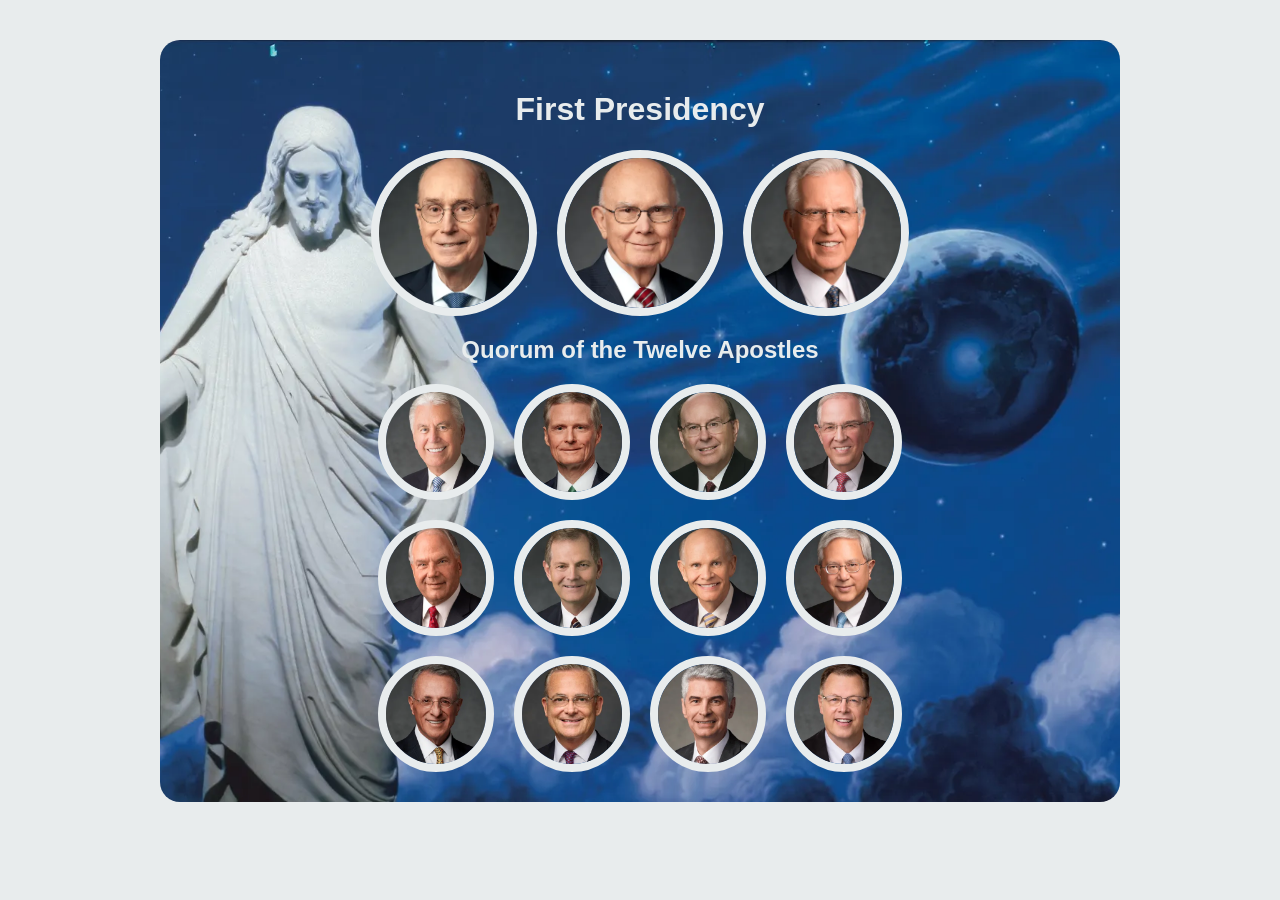
<file: in_class_exercises/apostle_spotlight/apostle_spotlight/apostles.html>
<!DOCTYPE html>
<html lang="en">
<head>
    <meta charset="UTF-8">
    <meta name="viewport" content="width=device-width, initial-scale=1.0">
    <title>Apostles Spotlights</title>
    <style>
        .fp {
            width: 150px;
            height: 150px;
            border: #e8eced solid 8px;
            border-radius: 50%;
            object-fit: cover;
            transition: transform 0.3s ease, border 0.3s ease;
        }
        .fp:hover {
            border: #000000 solid 8px;
            transform: scale(1.6);
        }
        .apostle {
            width: 100px;
            height: 100px;
            border: #e8eced solid 8px;
            border-radius: 50%;
            object-fit: cover;
            transition: transform 0.3s ease, border 0.3s ease;
        }
        .apostle:hover {
            border: #000000 solid 8px;
            transform: scale(1.6);
        }
         body {
            background: #e8eced;
         }
            #fpgrid {
                display: grid;
                grid-template-columns: repeat(3, 1fr);
                gap: 20px;
                justify-items: center;
                width: fit-content;
                margin: 0 auto;
            }
            #agrid {
                display: grid;
                grid-template-columns: repeat(4, 1fr);
                gap: 20px;
                justify-items: center;
                width: fit-content;
                margin: 0 auto;
            }
            .card {
                background-image: url('images/christus.webp');
                background-size: cover;
                background-position: center;
                border-radius: 20px;
                padding: 30px;
                max-width: 900px;
                margin: 40px auto;
            }
             h1, h2 {
                text-align: center;
                font-family: Arial, Helvetica, sans-serif;
                color: #e8eced
            }

    </style>
</head>
<body>

    <div class="card">
    <h1>First Presidency</h1>
    <div id ="fpgrid">
    <img src="images/eyring.webp" alt="Apostle Eyring" class ="fp">
    <img src="images/oaks.webp" alt="Apostle Oaks" class ="fp">
    <img src="images/christofferson.webp" alt="Apostle Christofferson" class ="fp">
    </div>
    <h2>Quorum of the Twelve Apostles</h2>
    <div id="agrid">
    <img src="images/uchtdorf.webp" alt="Apostle Uchdorf" class="apostle">
    <img src="images/bednar.webp" alt="Apostle Bednar" class="apostle">
    <img src="images/cook.webp" alt="Apostle Cook" class="apostle">
    <img src="images/anderson.webp" alt="Apostle Anderson" class="apostle">
    <img src="images/rasband.webp" alt="Apostle Rasband" class="apostle">
    <img src="images/stevenson.webp" alt="Apostle Stevenson" class="apostle">
    <img src="images/renlund.webp" alt="Apostle Renlund" class="apostle">
    <img src="images/gong.webp" alt="Apostle Gong" class="apostle">
    <img src="images/soares.webp" alt="Apostle Soares" class="apostle">
    <img src="images/kearon.webp" alt="Apostle Kearon" class="apostle">
    <img src="images/causse.webp" alt="Apostle Caussse" class="apostle">
    <img src="images/gilbert.webp" alt="Apostle Gilbert" class="apostle">
    </div>
    </div>
</body>
</html>
</file>
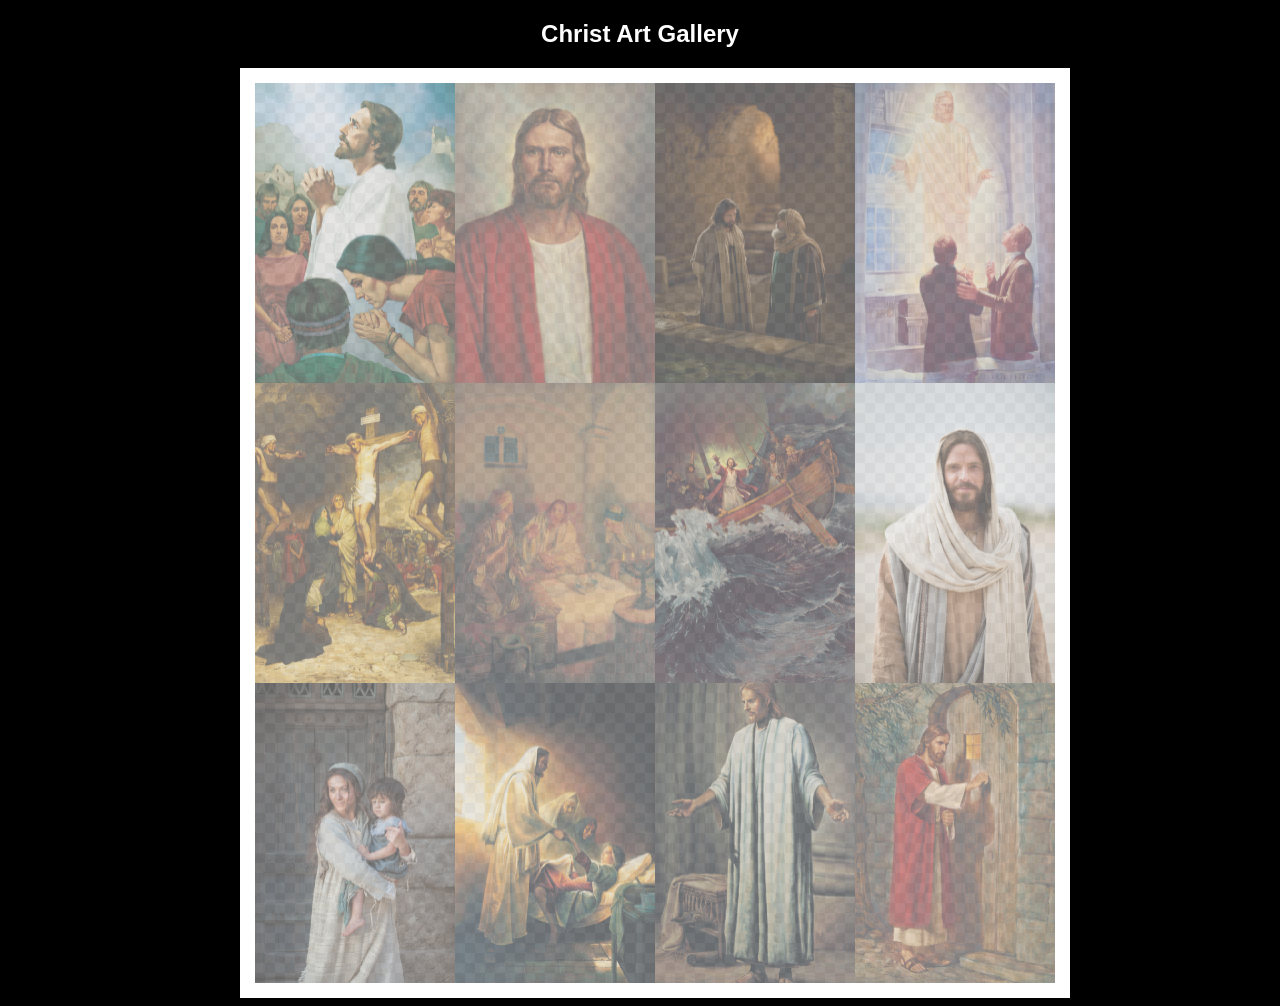
<file: in_class_exercises/gallery/gallery/gallery.html>
<!DOCTYPE html>
<html lang="en">
<head>
    <meta charset="UTF-8">
    <meta name="viewport" content="width=device-width, initial-scale=1.0">
    <title>Images of Christ</title>
    <style>
        body {
            background: black;
        }
        #wrapper{
            width: 800px;
            margin: 0 auto;
        }
        nav {
            color: white;
            text-align: center;
            font-family: Haettenschweiler, 'Arial Narrow Bold', sans-serif;
        }
        #gallery{
            display: grid;
            grid-template-columns: 200px 200px 200px 200px;
            border: 15px solid rgb(255, 255, 255);
            width: 100%;
            background-color: #ddd;
            background-image:
                linear-gradient(45deg, #ccc 26%, transparent 26%), 
                linear-gradient(135deg, #ccc 26%, transparent 26%),
                linear-gradient(45deg, transparent 75%, #ccc 75%),
                linear-gradient(135deg, transparent 75%, #ccc 75%);
            background-size: 20px 20px; /* Must be a square */
            background-position: 0 0, 10px 0, 10px -10px, 0px 10px; 
            
        }
        #gallery a {
            cursor: url('images/christus.png'), pointer;
        }
        #gallery img {
            width: 200px;
            height: 300px;
            opacity:50%;
            display:block;
        }
        #gallery img:hover{
            opacity: 100%;
        }
    </style>
</head>
<body>
    <div id="wrapper">
        <nav>
            <h1>Christ Art Gallery</h1>
        </nav>
        <main>
            <div id="gallery">
                <a href="images/big/img1.jpg"><img src="images/small/img1.png" alt="huge file size" ></a>
                <a href="images/big/img2.jpg"><img src="images/small/img2.png" alt="huge file size" ></a>
                <a href="images/big/img3.jpg"><img src="images/small/img3.png" alt="huge file size" ></a>
                <a href="images/big/img4.jpg"><img src="images/small/img4.png" alt="huge file size" ></a>
                <a href="images/big/img5.jpg"><img src="images/small/img5.png" alt="huge file size" ></a>
                <a href="images/big/img6.jpg"><img src="images/small/img6.png" alt="huge file size" ></a>
                <a href="images/big/img7.jpg"><img src="images/small/img7.png" alt="huge file size" ></a>
                <a href="images/big/img8.jpg"><img src="images/small/img8.png" alt="huge file size" ></a>
                <a href="images/big/img9.jpg"><img src="images/small/img9.png" alt="huge file size" ></a>
                <a href="images/big/img10.jpg"><img src="images/small/img10.png" alt="huge file size" ></a>
                <a href="images/big/img11.jpg"><img src="images/small/img11.png" alt="huge file size" ></a>
                <a href="images/big/img12.jpg"><img src="images/small/img12.png" alt="huge file size" ></a>
            </div>
        </main>
    </div>
</body>
</html>
</file>
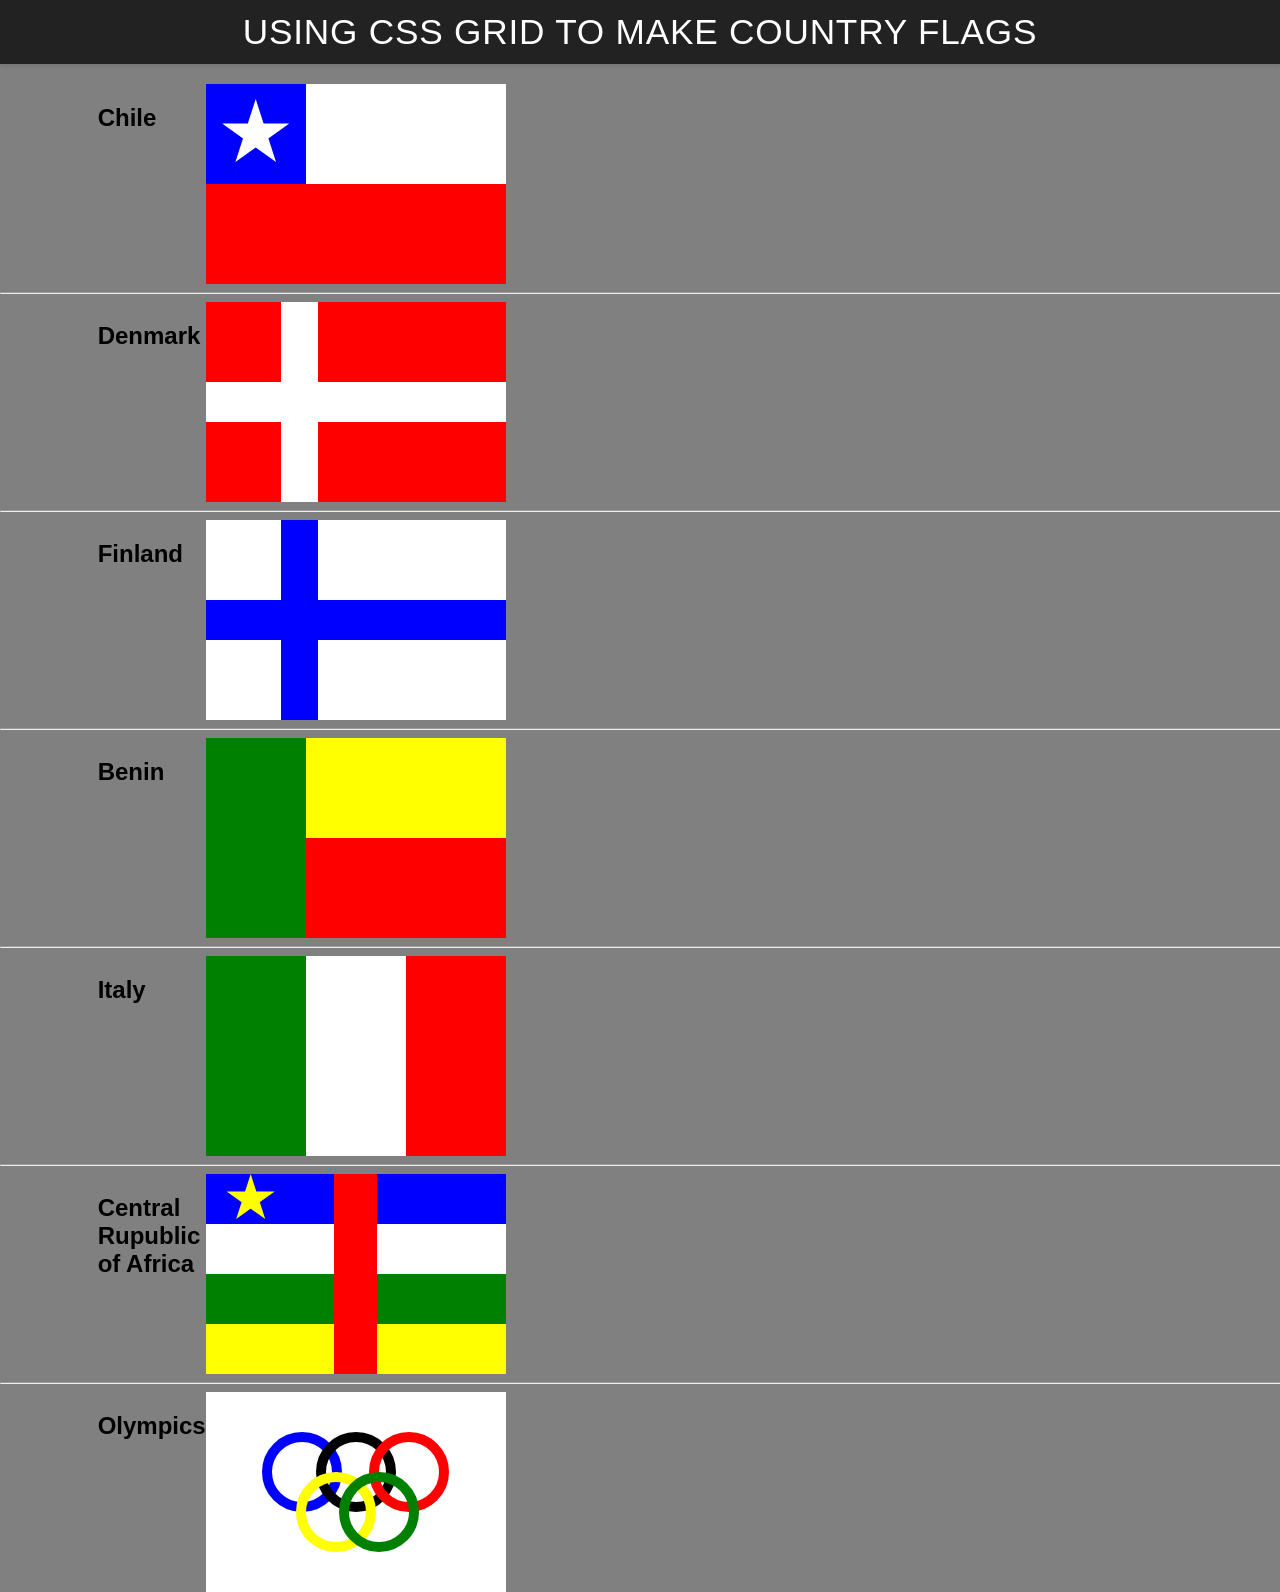
<file: in_class_exercises/grid_flags/grid_flags/flags.html>
<!DOCTYPE html>
<html lang="en">

<head>
    <meta charset="UTF-8">
    <meta name="viewport" content="width=device-width, initial-scale=1.0">
    <title>Flag</title>
    <style>
        body {
            margin: 0;
            font-family: 'Helvetica Neue', sans-serif;
            background-color: gray;
        }

        header {
            background-color: #222;
            color: #fff;
            padding: 0.75rem 1.5rem;
            display: flex;
            align-items: center;
            justify-content: center;
            font-size: 1.1rem;
            letter-spacing: 0.05rem;
            text-transform: uppercase;
            box-shadow: 0 2px 4px rgba(0, 0, 0, 0.1);
        }

        header h1 {
            margin: 0;
            font-weight: 400;
        }
        main {
            display: grid;
            grid-template-columns: .1fr .1fr 1fr .1fr;
            margin-top: 20px;
        }
        hr {
            width: 100%;
            grid-column: 1 / 5;
        }
        h2 {
            grid-column: 2/3;
        }

        #blue {
            background: blue;
            grid-column: 1 / 2;
            display: grid;
            align-items: center;
            justify-items: center;
        }

        #white {
            background: white;
            grid-column: 2 / 4;
        }

        #red {
            background: red;
            grid-column: 1 / 4;
        }

        #chile {
            display: grid;
            grid-template-columns: 1fr 1fr 1fr;
            grid-template-rows: 1fr 1fr;
            height: 200px;
            width: 300px;
        }

        #denmark {
            display: grid;
            grid-template-columns: 2fr 1fr 5fr;
            grid-template-rows: 2fr 1fr 2fr;
            height: 200px;
            width: 300px;
            background-color: white;
        }

        #dred1{
            background-color: red;
            grid-column: 1 / 2;
            grid-row: 1 /2;
        }
        #dred2{
            background-color: red;
            grid-column:1/2 ;
            grid-row: 3/ 4;
        }
        #dred3{
            background-color: red;
            grid-column: 3 / 4;
            grid-row: 1/2;
        }
        #dred4{
            background-color: red;
            grid-column: 3 / 4;
            grid-row: 3 / 4;
        }

        .star {
            width: 70px;
            aspect-ratio: 1;
            background: white;
            clip-path: polygon(50% 0, 79% 90%, 2% 35%, 98% 35%, 21% 90%);
        }

        #finland {
            display: grid;
            grid-template-columns: 2fr 1fr 5fr;
            grid-template-rows: 2fr 1fr 2fr;
            height: 200px;
            width: 300px;
            background-color: white;
        }
        #fwhite1{
            background-color: blue;
            grid-column: 2 / 3;
            grid-row: 1/4;
        }
        #fwhite2{
            background-color: blue;
            grid-column:1/4 ;
            grid-row: 2/ 3;
        }

        #benin {
            display: grid;
            grid-template-columns: 1fr 2fr;
            grid-template-rows: 1fr 1fr;
            height: 200px;
            width: 300px;
        }
        #bgreen{
            background-color: green;
            grid-column: 1 / 2;
            grid-row: 1 / 3;
        }
        #byellow{
            background-color: yellow;
            grid-column: 2 / 3;
            grid-row: 1 / 2;
        }
        #bred{
            background-color: red;
            grid-column: 2 / 3;
            grid-row: 2 / 3;
        }
        #italy {
            display: grid;
            grid-template-columns: 1fr 1fr 1fr;
            grid-template-rows: 1fr;
            height: 200px;
            width: 300px;
        }
        #igreen{
            background-color: green;
            grid-column: 1 / 2;
            grid-row: 1 / 2;
        }
        #iwhite{
            background-color: white;
            grid-column: 2 / 3;
            grid-row: 1 / 2;
        }
        #ired{
            background-color: red;
            grid-column: 3 / 4;
            grid-row: 1 / 2;
        }
        #central {
            display: grid;
            grid-template-columns: 3fr 1fr 3fr;
            grid-template-rows: 1fr 1fr 1fr 1fr;
            height: 200px;
            width: 300px;
            background-color: white;
        }
        #cred2{
            background-color: blue;
            grid-column: 1 / 4;
            grid-row: 1 / 2;
        }
        #cred1{
            background-color: red;
            grid-column: 2 / 3;
            grid-row: 1 / 5;
            z-index: 10000000;
        }
        #cred3{
            background-color: green;
            grid-column: 1 / 4;
            grid-row: 3 / 4;
        }
        #cred4{
            background-color: yellow;
            grid-column: 1 / 4;
            grid-row: 4 / 5;
        }
        #cred5{ 
            width: 50px;
            aspect-ratio: 1;
            background: yellow;
            clip-path: polygon(50% 0, 79% 90%, 2% 35%, 98% 35%, 21% 90%);
            grid-row: 1 / 2;
            grid-column: 1 / 2;
            margin-left: 20px;
        }
        #olympics {
            display: grid;
            grid-template-columns: repeat(13, 1fr);
            grid-template-rows: repeat(5, 1fr);
            height: 200px;
            width: 300px;
            background-color : white;
        }
        #ring1, #ring2, #ring3, #ring4, #ring5 {
            border-radius: 50%;
            border: 10px solid;
            background-color: transparent;
            width: 60px;
            height: 60px;
        }
        #ring1 {
            border-color: blue;
            grid-column: 4 / 7;
            grid-row: 2 / 4;
        }
        #ring2 {
            border-color: black;
            grid-column: 6 / 9;
            grid-row: 2 / 4;
        }
        #ring3 {
            border-color: red;
            grid-column: 8 / 11;
            grid-row: 2/4;
        }
        #ring4 {
            border-color: yellow;
            grid-column: 6 / 9;
            grid-row: 3/5;
            margin-left: -20px;
        }
        #ring5 {
            border-color: green;
            grid-column: 8 / 11;
            grid-row: 3/5;
            margin-left: -30px;
        }
    </style>
</head>

<body>
    <header>
        <h1>Using CSS Grid to make Country Flags</h1>
    </header>
    <main>
        <h2>Chile</h2>
        <div id="chile">
            <div id="blue">
                <div class="star"></div>
            </div>
            <div id="white"></div>
            <div id="red"></div>
        </div>
        <hr>

        <h2>Denmark</h2>
        <div id="denmark">
            <div id="dred1"></div>
            <div id="dred2"></div>
            <div id="dred3"></div>
            <div id="dred4"></div>
        </div>
        <hr>

        <h2>Finland</h2>
        <div id="finland">
            <div id="fwhite1"></div>
            <div id="fwhite2"></div>
            <div id="fwhite3"></div>
            <div id="fwhite4"></div>
        </div>
        <hr>

        <h2>Benin</h2>
        <div id="benin">
            <div id="bgreen"></div>
            <div id="byellow"></div>
            <div id="bred"></div>
        </div>
        <hr>

        <h2> Italy</h2>
        <div id="italy">
            <div id="igreen"></div>
            <div id="iwhite"></div>
            <div id="ired"></div>
        </div>
        <hr>

        <h2>Central Rupublic of Africa</h2>
        <div id="central">
            <div id="cred1"></div>
            <div id="cred2"></div>
            <div id="cred3"></div>
            <div id="cred4"></div>
            <div id="cred5"></div>
            <div id="cred6"></div>
        </div>
        <hr>

        <h2> Olympics</h2>
        <div id="olympics">
            <div id="ring1"></div>
            <div id="ring2"></div>
            <div id="ring3"></div>
            <div id="ring4"></div>
            <div id="ring5"></div>
        </div>
    </main>
</body>

</html>
</file>
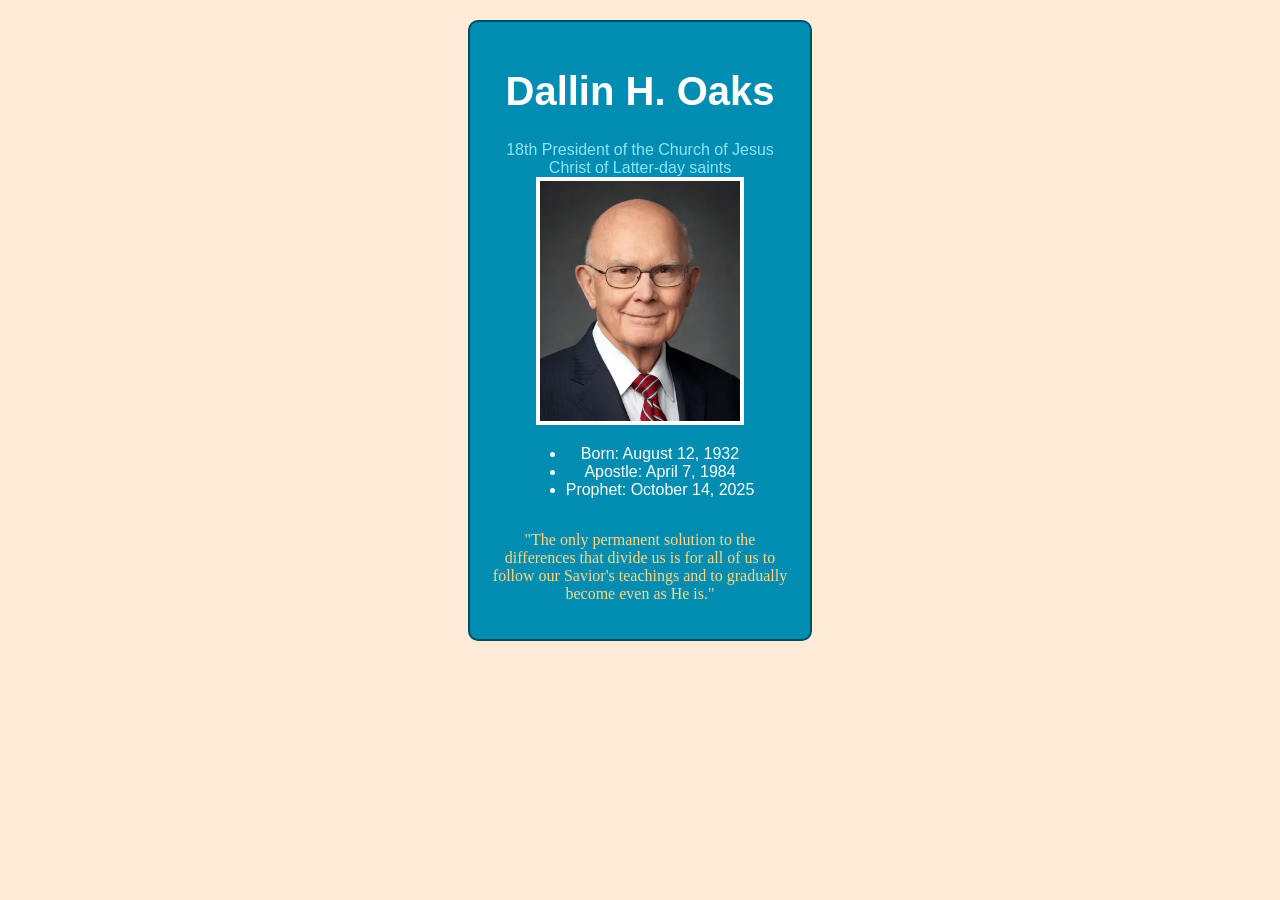
<file: in_class_exercises/prophet_cards/prophet_cards/oaks.html>
<!DOCTYPE html>
<html lang="en">
<head>
    <meta charset="UTF-8">
    <meta name="viewport" content="width=device-width, initial-scale=1.0">
    <title>Dallin H. Oaks</title>
    <style>
        /* Insert styles here, this is called an internal stylesheet  */
        body {
            background: #FFECD7;
        }
        #card {
            background: #008db1;
            border: 2px solid #004E63;
            border-radius: 10px;
            width: 300px;
            padding: 20px;
            margin: 20px auto;
            text-align: center;
        }
        #name {
            color: #fffffE;
            font-family: Helvetica, sans-serif;
            font-size: 20px;
        }
            #biography {
                color: #fffffE;
                font-family: Helvetica, sans-serif;
                font-size: 16px;
                display: flex;
                flex-direction: column;
                align-items: center;
            }
            #quote {
                color: #ffD783;
                font-family: "Brush Script MT", cursive;
                font-size: 16px;
            }
            img{
                border: #ffffff solid 4px;
            }
            a {
                color: #91E4fB;
                font-family: Helvetica, sans-serif;
                font-size: 16px;
                text-decoration: none;
            }

    </style>
</head>
<body>
    <div id = "card">
        <div id = "name">
        <h1>Dallin H. Oaks</h1>
        </div>
        <a href="http://www.churchofjesuschrist.org">18th President of the Church of Jesus Christ of Latter-day saints</a>
        <img src="images/oaks.webp" alt="Dallin H. Oaks" width="200">
        <div id = "biography">
            <ul>
                <li> Born: August 12, 1932 </li>
                <li>Apostle: April 7, 1984 </li>
                <li>Prophet: October 14, 2025</li>
            </ul>
        </div>
        <div id = "quote">
            <p>"The only permanent solution to the differences that divide us is for all of us to follow our Savior's teachings and to gradually become even as He is."</p>
        </div>
    </div>
</body>
</html>
</file>
<file: styles/portal.css>
@import url('https://fonts.googleapis.com/css2?family=EB+Garamond:ital,wght@0,400;0,500;1,400&display=swap');

@font-face {
    font-family: 'Canterbury';
    src: url('../fonts/Canterbury.ttf') format('truetype');
}

@font-face {
    font-family: 'OldEnglishFive';
    src: url('../fonts/OldEnglishFive.ttf') format('truetype');
}

@font-face {
    font-family: 'CeltiCons';
    src: url('../fonts/CeltiCons.ttf') format('truetype');
}

:root {
    --cave-night:  #141c16;
    --deep-moss:   #2e4d35;
    --deep-water:  #1a4d7a;
    --wet-stone:   #9ab0b8;
    --forge-glow:  #e86010;
}

* {
    margin: 0;
    padding: 0;
    box-sizing: border-box;
}

body {
    background-color: var(--cave-night);
    color: var(--wet-stone);
    font-family: 'EB Garamond', serif;
    font-size: 18px;
    display: grid;
    grid-template-rows: auto 1fr auto;
}

h1 {
    font-family: 'Canterbury', serif;
    color: var(--forge-glow);
}

h2, h3 {
    font-family: 'OldEnglishFive', serif;
    color: var(--wet-stone);
}

header {
    background-color: var(--deep-moss);
    justify-content: space-between;
    align-items: center;
    padding: 1rem 2rem;
    border-bottom: 2px solid var(--forge-glow);
    grid-row: 1;
    grid-column: 1;
    z-index: 10;
    position: relative;
}

.logo {
    width: 60px;

}

#main-nav {
    display: grid;
    grid-template-columns: repeat(5, 1fr);
    gap: 2rem;
    align-items: center;
    background-color: var(--deep-moss);
}

#main-nav a {
    color: var(--wet-stone);
    text-decoration: none;
    padding: 1rem 2rem;
    font-family: 'Canterbury', serif;
    font-size: 2rem;
}

#main-nav a:hover {
    color: var(--forge-glow);
    background-color: var(--cave-night);
}

#projects {
    display: grid;
    grid-template-columns: 1fr 1fr 1fr;
    gap: 1.5rem;
    padding: 2rem;
}

.card {
    background-color: var(--deep-moss);
    border-radius: 8px;
    padding: 1rem;
    border: 1px solid var(--deep-water);
}

.card img {
    width: 100%;
    object-fit: cover;
    border-radius: 6px 6px 0 0;
}

.card h2 {
    margin-top: 0.75rem;
    font-size: 1rem;
}

.card p {
    margin: 0.5rem 0;
    font-size: 0.9rem;
}

.card a {
    color: var(--forge-glow);
    text-decoration: none;
}

.card a:hover {
    text-decoration: underline;
}

#hero {
    position: relative;
    text-align: center;
    grid-row: 1;
    grid-column: 1;
    z-index: 1;
}

#hero-img {
    width: 100%;
    display: block;
    margin-top: -200px;
}

#hero-msg {
    position: absolute;
    bottom: 2rem;
    left: 50%;
    transform: translateX(-50%);
    width: 100%;
}

#hero h1 {
    font-size: 8rem;
    margin-bottom: 1rem;
}

#hero p {
    margin-bottom: 4rem;
    color: var(--wet-stone);
}

.btn {
    background-color: var(--forge-glow);
    color: white;
    padding: 0.75rem 2rem;
    text-decoration: none;
    border-radius: 4px;
}

.btn:hover {
    background-color: var(--deep-water);
}

footer {
    background-color: var(--deep-moss);
    display: flex;
    justify-content: space-around;
    align-items: center;
    padding: 1.5rem 2rem;
    margin-top: 2rem;
    border-top: 2px solid var(--forge-glow);
}

footer a {
    color: var(--wet-stone);
    text-decoration: none;
}

footer a:hover {
    color: var(--forge-glow);
}

#about-hero {
    position: relative;
    text-align: center;
}

#about-hero-img {
    width: 100%;
    height: 300px;
    object-fit: cover;
}

#about-hero-msg {
    position: absolute;
    bottom: 2rem;
    left: 50%;
    transform: translateX(-50%);
    width: 100%;
}

#about-hero-msg h1 {
    font-size: 3rem;
    color: var(--forge-glow);
    text-shadow: 2px 2px 8px black;
}

#about-hero-msg p {
    color: white;
    text-shadow: 1px 1px 4px black;
}

#about-content {
    display: grid;
    grid-template-columns: 1fr 2fr;
    gap: 2rem;
    padding: 2rem;
}

#profile-img {
    width: 100%;
    border-radius: 8px;
    border: 2px solid var(--forge-glow);
    box-shadow: 0 0 12px var(--forge-glow);
}

#about-text h2 {
    margin-top: 1.5rem;
    margin-bottom: 0.5rem;
    color: var(--forge-glow);
}

#about-text p {
    line-height: 1.7;
    margin-bottom: 0.5rem;
}

#about-text ul {
    list-style: none;
    padding: 0;
}

#about-text ul li {
    padding: 0.4rem 0;
    border-bottom: 1px solid var(--deep-moss);
    color: var(--wet-stone);
}

#about-text ul li::before {
    content: "⚒ ";
    color: var(--forge-glow);
}

#about-text form {
    display: flex;
    flex-direction: column;
    gap: 0.75rem;
    margin-top: 1rem;
}

#about-text input,
#about-text textarea {
    background: var(--deep-moss);
    border: 1px solid var(--deep-water);
    color: var(--wet-stone);
    padding: 0.5rem;
    border-radius: 4px;
    font-family: 'EB Garamond', serif;
}

#about-text button {
    background: var(--forge-glow);
    color: white;
    border: none;
    padding: 0.75rem;
    border-radius: 4px;
    cursor: pointer;
    font-family: 'Canterbury', serif;
    font-size: 1rem;
}

#about-text button:hover {
    background: var(--deep-water);
}

#ice-grid {
    display: grid;
    grid-template-columns: 1fr 2fr;
    gap: 2rem;
    margin-top: 1.5rem;
    align-items: start;
}

#ice-hero-img {
    width: 100%;
    border-radius: 8px;
    border: 2px solid var(--forge-glow);
    box-shadow: 0 0 12px var(--forge-glow);
    position: sticky;
    top: 2rem;
}

#ice-content {
    padding: 2rem;
}

#ice-content h1 {
    color: var(--forge-glow);
    margin-bottom: 0.5rem;
}

#ice-content ul {
    list-style: none;
    padding: 0;
    display: flex;
    flex-direction: column;
    gap: 1.5rem;
    margin-top: 1.5rem;
}

#ice-content li {
    background: var(--deep-moss);
    padding: 1.5rem;
    border-radius: 8px;
    border-left: 3px solid var(--forge-glow);
}

#ice-content li a {
    color: var(--forge-glow);
    text-decoration: none;
}

#ice-content li a:hover {
    text-decoration: underline;
}
</file>
<file: in_class_exercises/favorite_devo/styles/styles.css>
body {
  margin: 0;
  height: 100%;
  font-family: Arial, sans-serif;
  background: linear-gradient(to bottom, #d3d3d3, #001f3f);
  background-repeat: no-repeat; /* Just in case */
  background-attachment: fixed;
}

.container {
  text-align: center;
}

.header {
  padding: 20px 0;
}

.header-image {
  background-image: url('../images/icenter.png'); /* Replace with your image */
  background-repeat: no-repeat;
  background-position: center;
  height: 150px;
  display: flex;
  flex-direction: column;
  justify-content: center;
  color: white;

}

.header-image h1 {
  margin: 0;
  line-height: 0.9;
    font-size: 3.5em;
  font-weight: bold;
  text-shadow: 2px 2px 4px rgba(0, 0, 0, 0.7);
  background: #00000055;
}

.content-box {
  background-color: white;
  margin: 30px auto;
  width: 90%;
  max-width: 900px;
  padding: 40px;
  box-shadow: 5px 5px 0px black;
  min-height: 400px;
}

table {
  width: 100%;
  border-collapse: collapse;
  margin-bottom: 30px;
}

th {
  background-color: #001f3f;
  color: white;
  padding: 10px;
  text-align: left;
}

td {
  padding: 10px;
  border-bottom: 1px solid #d3d3d3;
}

tr:nth-child(even) {
  background-color: #f2f2f2;
}

form div {
  margin-bottom: 15px;
  text-align: left;
}

label {
  display: block;
  margin-bottom: 5px;
  font-weight: bold;
  color: #001f3f;
}

input {
  width: 100%;
  padding: 8px;
  border: 1px solid #d3d3d3;
  border-radius: 4px;
  font-size: 1em;
}

button {
  background-color: #001f3f;
  color: white;
  padding: 10px 20px;
  border: none;
  border-radius: 4px;
  cursor: pointer;
  font-size: 1em;
}

button:hover {
  background-color: #000080;
}
</file>
<file: in_class_exercises/positioning/positionstyles.css>
/* CSS - Name: "positionstyles.css" */
/* Activity 1 styles */
.content1 {
  /* This is the parent of the activity 1 boxes. */
  display: grid;
  grid-template-columns: 1fr 1fr;
  grid-template-rows: 1fr 1fr 1fr 1fr;
  gap: 20px;
  justify-items: center;

}
.red1 { 
  width: 100%; 
  height: 100%; 
  background-color: red; 
  grid-row: 1/2;
  grid-column: 1/3;

} 
.green1 {
  width: 300px; 
  height: 300px; 
  background-color: green; 
  

} 
.yellow1 {
  width: 300px; 
  height: 300px; 
  background-color: gold; 

} 
.blue1 {
  width: 100%; 
  height: 100%; 
  background-color: blue; 
  grid-column: 1/3;
  grid-row: 4/5;
} 
/* Activity 2 styles */ 
.content2 {
  /* This is the parent of the activity 2 boxes. */
  display: grid;
  grid-template-columns: repeat(5,50px);
  grid-template-rows: repeat(5,50px);
}
.red2 {
  width: 100px; 
  height: 100px; 
  background-color: red; 
  grid-row: 1/2;
} 
.green2 { 
  width: 100px; 
  height: 100px; 
  background-color: green; 
  grid-row: 2/3;
  grid-column: 2/3;
} 
.yellow2 {
  width: 100px; 
  height: 100px; 
  background-color: gold; 
  grid-row: 3/4;
  grid-column: 3/4;
} 

.blue2 {
  width: 100px; 
  height: 100px; 
  background-color: blue; 
  grid-row: 4/5;
  grid-column: 4/5;
} 
/* Activity 3 styles */ 
.content3 {
  /* This is the parent of the activity 3 boxes. */
  display:grid;
  grid-template-columns: 3fr 1fr 3fr;
  grid-template-rows: 1fr 1fr 1fr;
}
.red3 {
  width: 100%; 
  height: 100%; 
  background-color: red; 
  grid-column: 1/4;
  grid-row: 1/2;
} 
.green3 {
  width: 100%; 
  height: 300px; 
  background-color: green;
  grid-column: 1/2;
  grid-row: 2/3;
} 
.yellow3 {
  width: 100%; 
  height: 300px; 
  background-color: gold; 
  grid-column: 3/4;
  grid-row: 2/3;
} 
.blue3 {
  width: 100%;
  height: 100%; 
  background-color: blue; 
  grid-column: 1/4;
  grid-row: 3/4;
} 
/* Activity 4 styles */ 
.content4 {
  /* This is the parent of the activity 4 boxes. */
  display: grid;
  grid-template-columns: repeat(2, 1fr);
  grid-template-rows: repeat(3, 1fr);
  height: 400px;
}
.red4 {
  width: 100%;
  height: 100%; 
  background-color: red; 
  grid-column: 1/2;
  grid-row: 1/4;
} 
.green4 {
  width: 100%; 
  height: 100%; 
  background-color: green; 
  grid-column: 2/3;
  grid-row: 1/2;
} 
.yellow4 {
  width: 100%; 
  height: 100%; 
  background-color: gold; 
  grid-column: 2/3;
  grid-row: 2/3;
} 
.blue4 {
  width: 100%; 
  height: 100%; 
  background-color: blue; 
  grid-column: 2/3;
  grid-row: 3/4;
} 
/* Activity 5 styles */ 
.content5 {
  /* This is the parent of the activity 5 boxes. */
  
  height: 400px;
}
.red5 { 
  width: 100%; 
  height: 100px; 
  background-color: red; 
  grid-column: 1/4;
  grid-row: 1/2;
} 
.green5 { 
  width: 150px; 
  height: 150px; 
  background-color: green; 
  float : left;
} 
.yellow5 {
  width: 100%; 
  height: 200px; 
  background-color: gold; 
  grid-column: 1/4;
  grid-row: 2/3;

} 
.blue5 {
  width: 100%; 
  height: 100px; 
  background-color: blue; 
  grid-column: 1/4;
  grid-row: 3/4;
} 
/* Activity 6 styles */ 
.content6 {
  /* This is the parent of the activity 6 boxes. */
  display: grid;
  grid-template-columns: repeat(6, 100px);
  grid-template-rows: repeat(6, 100px);
  width: 600px;
  height: 600px;
}
.red6 {
  width: 400px; 
  height: 200px; 
  background-color: red; 
  grid-column: 1/5;
  grid-row: 1/3;
  z-index: 1;
} 
.green6 {
  width: 200px; 
  height: 200px; 
  background-color: green; 
  grid-column: 1/3;
  grid-row: 5/8;
  z-index: 3;

} 
.yellow6 {
  width: 200px; 
  height: 400px; 
  background-color: gold; 
  grid-column: 5/7;
  grid-row: 3/7;
  z-index: 3;
} 
.blue6 {
  width: 400px; 
  height: 400px; 
  background-color: blue; 
  grid-column: 2/6;
  grid-row: 2/6;
  z-index: 2;
} 


/* Do not make any changes below here */
.activity {
  width: 70%; 
  margin: 20px auto; 
  font-family: Arial, sans-serif; 
  border: 1px solid black; 
  padding: 10px; 
  clear:both; 
  overflow: auto;
} 

.hint {
  border: 1px solid grey;
  background: #e0e0e0;
  padding: .5em;
  position: relative;
  margin: 1em 0;
}
.hint h3 {
  margin: 0;
}
.hint:hover {
  background: #d0d0d0;
}
.hint > div {
  display: none;
}

.hint input[type=checkbox] {
  position: absolute;
  width: 100%;
  height: 100%;
  opacity: 0;
  z-index: 1;
  cursor: pointer;
}

.hint input[type=checkbox]:checked ~ div {
  display: block;
}

.hint i {
  position: absolute;
  transform: translate(-6px, 0);
  margin-top: 16px;
  right: 10px;
  top: -3px;
}
.hint i:before, .hint i:after {
  content: "";
  position: absolute;
  background-color: black;
  width: 3px;
  height: 9px;
}
.hint i:before {
  transform: translate(2px, 0) rotate(45deg);
}
.hint i:after {
  transform: translate(-2px, 0) rotate(-45deg);
}

.hint input[type=checkbox]:checked ~ i:before {
  transform: translate(-2px, 0) rotate(45deg);
}
.hint input[type=checkbox]:checked ~ i:after {
  transform: translate(2px, 0) rotate(-45deg);
}
.hint a {
  position: relative;
  z-index: 1;
}
</file>
